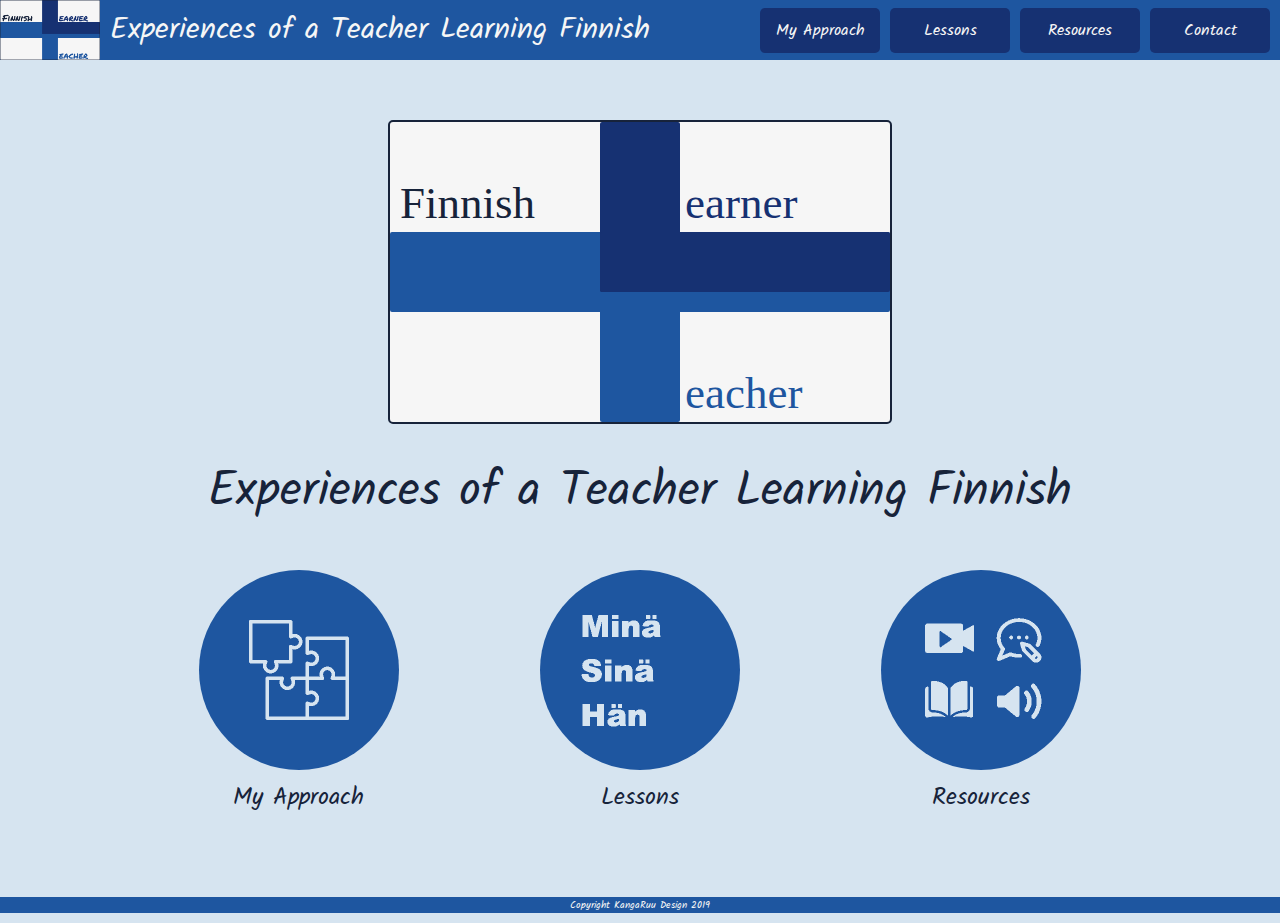
<file: index.html>
<!DOCTYPE html>

<html>
<head>
  <meta name='viewport' content='width=device-width, initial-scale=1.0, maximum-scale=1.0' />
  <title>Finnish Learner Teacher</title>
  <link href="https://fonts.googleapis.com/css?family=Fredoka+One|Kalam|Raleway|Permanent+Marker&display=swap" rel="stylesheet">
  <link rel="stylesheet" href="styles.css">
</head>
<header>
  <div class="menu-bar">
    <div class="menu-title-container">
      <a href="index.html" id="home-link"><img class="menu-logo" src="flt-logo.png"></a>
      <div class="menu-bar-title">Experiences of a Teacher Learning Finnish</div>
    </div>
    <div class="menu-button-container">
      <div class="menu-button" id="menu-button-approach"><a href="approach.html">My Approach</a></div>
      <div class="menu-button" id="menu-button-lessons"><a href="lessons.html">Lessons</a></div>
      <div class="menu-button" id="menu-button-resources"><a href="resources.html">Resources</a></div>
      <div class="menu-button" id="menu-button-contact"><a href="contact.html">Contact</a></div>
    </div>
  </div>
</header>
<body>
  <div class="large-logo-title-display">
    <div class="large-logo">
      <div class="word-finnish">Finnish</div>
      <div class="letter-l">
        <div class="l-vertical"></div>
        <div class="l-horizontal"></div>
        <div class="word-learner">earner</div>
      </div>
      <div class="letter-t">
        <div class="t-vertical"></div>
        <div class="t-horizontal"></div>
        <div class="word-teacher">eacher</div>
      </div>
    </div>
    <div class="large-title">Experiences of a Teacher Learning Finnish</div>
  </div>
  <div class="links-display">
    <div class="link-container">
      <a href="approach.html"><img class="link-image" src="Icons/approachStencil.png"></a>
      <div class="link-text">My Approach</div>
    </div>
    <div class="link-container">
      <a href="lessons.html"><img class="link-image" src="Icons/lessonsStencil.png"></a>
      <div class="link-text">Lessons</div>
    </div>
    <div class="link-container">
      <a href="resources.html"><img class="link-image" src="Icons/resourcesStencil.png"></a>
      <div class="link-text">Resources</div>
    </div>
  </div>
</body>
<div class="footer">Copyright KangaRuu Design 2019</div>
</html>
</file>
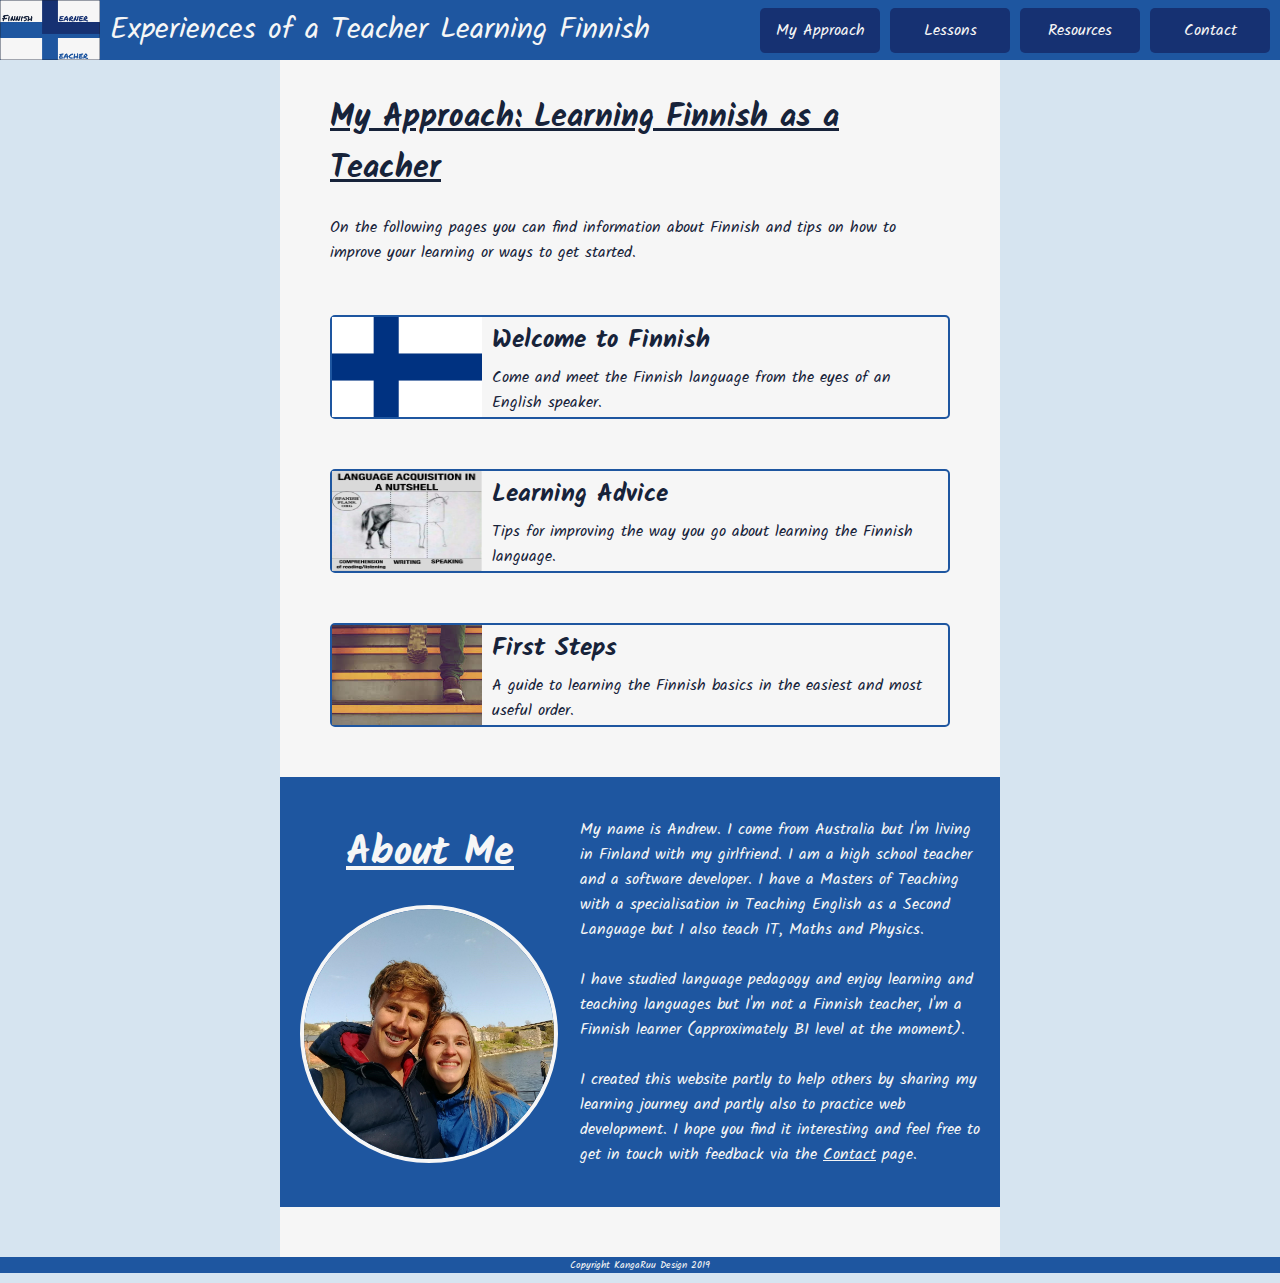
<file: approach.html>
<!DOCTYPE html>

<html>
<head>
  <meta name='viewport' content='width=device-width, initial-scale=1.0, maximum-scale=1.0' />
  <title>Finnish Learner Teacher</title>
  <link href="https://fonts.googleapis.com/css?family=Fredoka+One|Kalam|Raleway|Permanent+Marker&display=swap" rel="stylesheet">
  <link rel="stylesheet" href="styles.css">
</head>
<header>
  <div class="menu-bar">
    <div class="menu-title-container">
      <a href="index.html" id="home-link"><img class="menu-logo" src="flt-logo.png"></a>
      <div class="menu-bar-title">Experiences of a Teacher Learning Finnish</div>
    </div>
    <div class="menu-button-container">
      <div class="menu-button" id="menu-button-approach"><a href="approach.html">My Approach</a></div>
      <div class="menu-button" id="menu-button-lessons"><a href="lessons.html">Lessons</a></div>
      <div class="menu-button" id="menu-button-resources"><a href="resources.html">Resources</a></div>
      <div class="menu-button" id="menu-button-contact"><a href="contact.html">Contact</a></div>
    </div>
  </div>
</header>
<body>
  <div class="info-page-layout">
    <div class="side-panel"></div>
    <div class="main-section">
      <div class="section-heading"><h1>My Approach: Learning Finnish as a Teacher</h1></div>
      <div class="section-text">On the following pages you can find information about Finnish and tips on how to improve your learning or ways to get started.</div>
      <div class="subpage-links-display">
        <a href="welcome-to-finnish.html">
          <div class="subpage-link-container">
            <img class="subpage-link-image" src="Icons/finflag.png">
            <div class="subpage-link-title">Welcome to Finnish</div>
            <div class="subpage-link-description">Come and meet the Finnish language from the eyes of an English speaker.</div>
          </div>
        </a>
        <a href="learning-advice.html">
          <div class="subpage-link-container">
            <img class="subpage-link-image" src="Images/language-acquisition.png">
            <div class="subpage-link-title">Learning Advice</div>
            <div class="subpage-link-description">Tips for improving the way you go about learning the Finnish language.</div>
          </div>
        </a>
        <a href="first-steps.html">
          <div class="subpage-link-container">
            <img class="subpage-link-image" src="Images/first-steps.jfif">
            <div class="subpage-link-title">First Steps</div>
            <div class="subpage-link-description">A guide to learning the Finnish basics in the easiest and most useful order.</div>
          </div>
        </a>
      </div>
      <div class="about-me-display">
        <div class="about-me-title">About Me</div>
        <img class="about-me-image" src="Images/about-me.jpg">
        <div class="about-me-text">My name is Andrew. I come from Australia but I'm living in Finland with my girlfriend. I am a high school teacher and a software developer. I have a Masters of Teaching with a specialisation in Teaching English as a Second Language but I also teach IT, Maths and Physics.<br /><br />I have studied language pedagogy and enjoy learning and teaching languages but I'm not a Finnish teacher, I'm a Finnish learner (approximately B1 level at the moment).<br /><br />I created this website partly to help others by sharing my learning journey and partly also to practice web development. I hope you find it interesting and feel free to get in touch with feedback via the <a class="styled-link" href="contact.html">Contact</a> page.</div>
      </div>
    </div>
    <div class="side-panel"></div>
  </div>
</body>
<div class="footer">Copyright KangaRuu Design 2019</div>
</html>
</file>
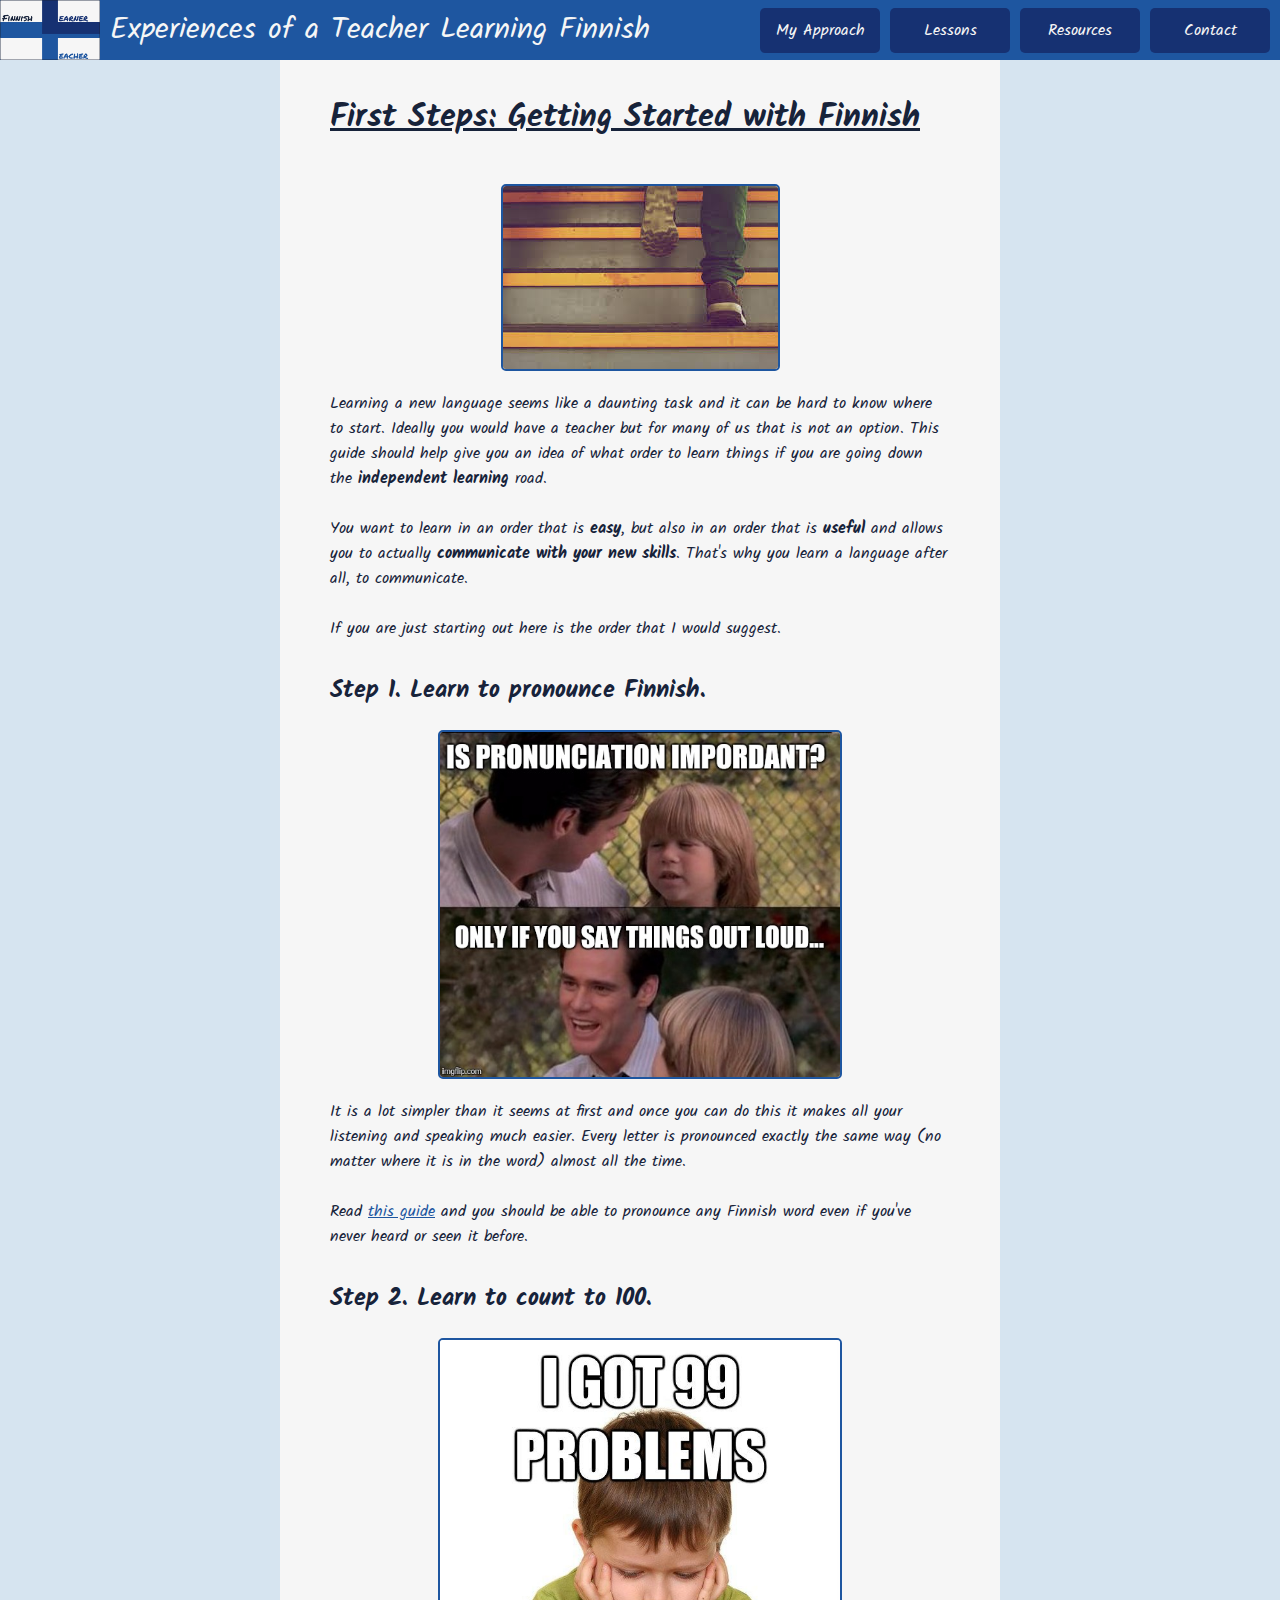
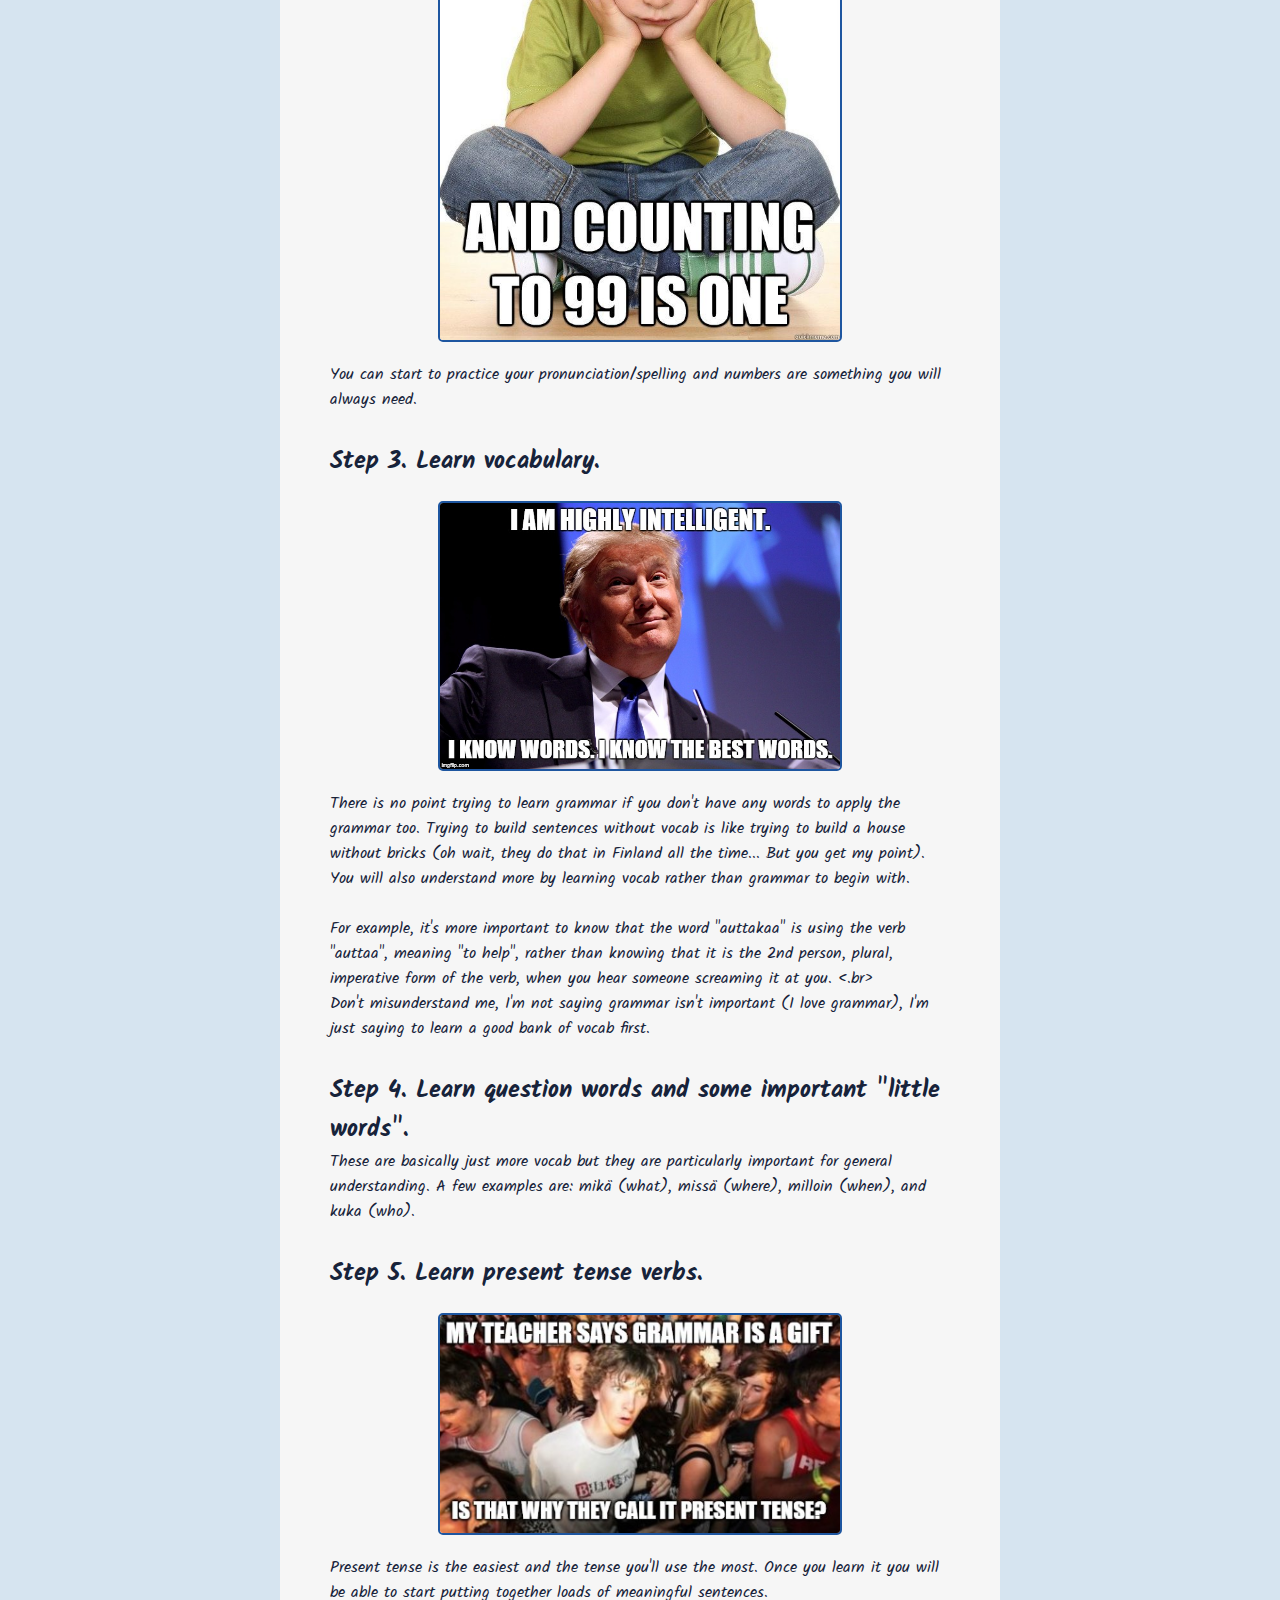
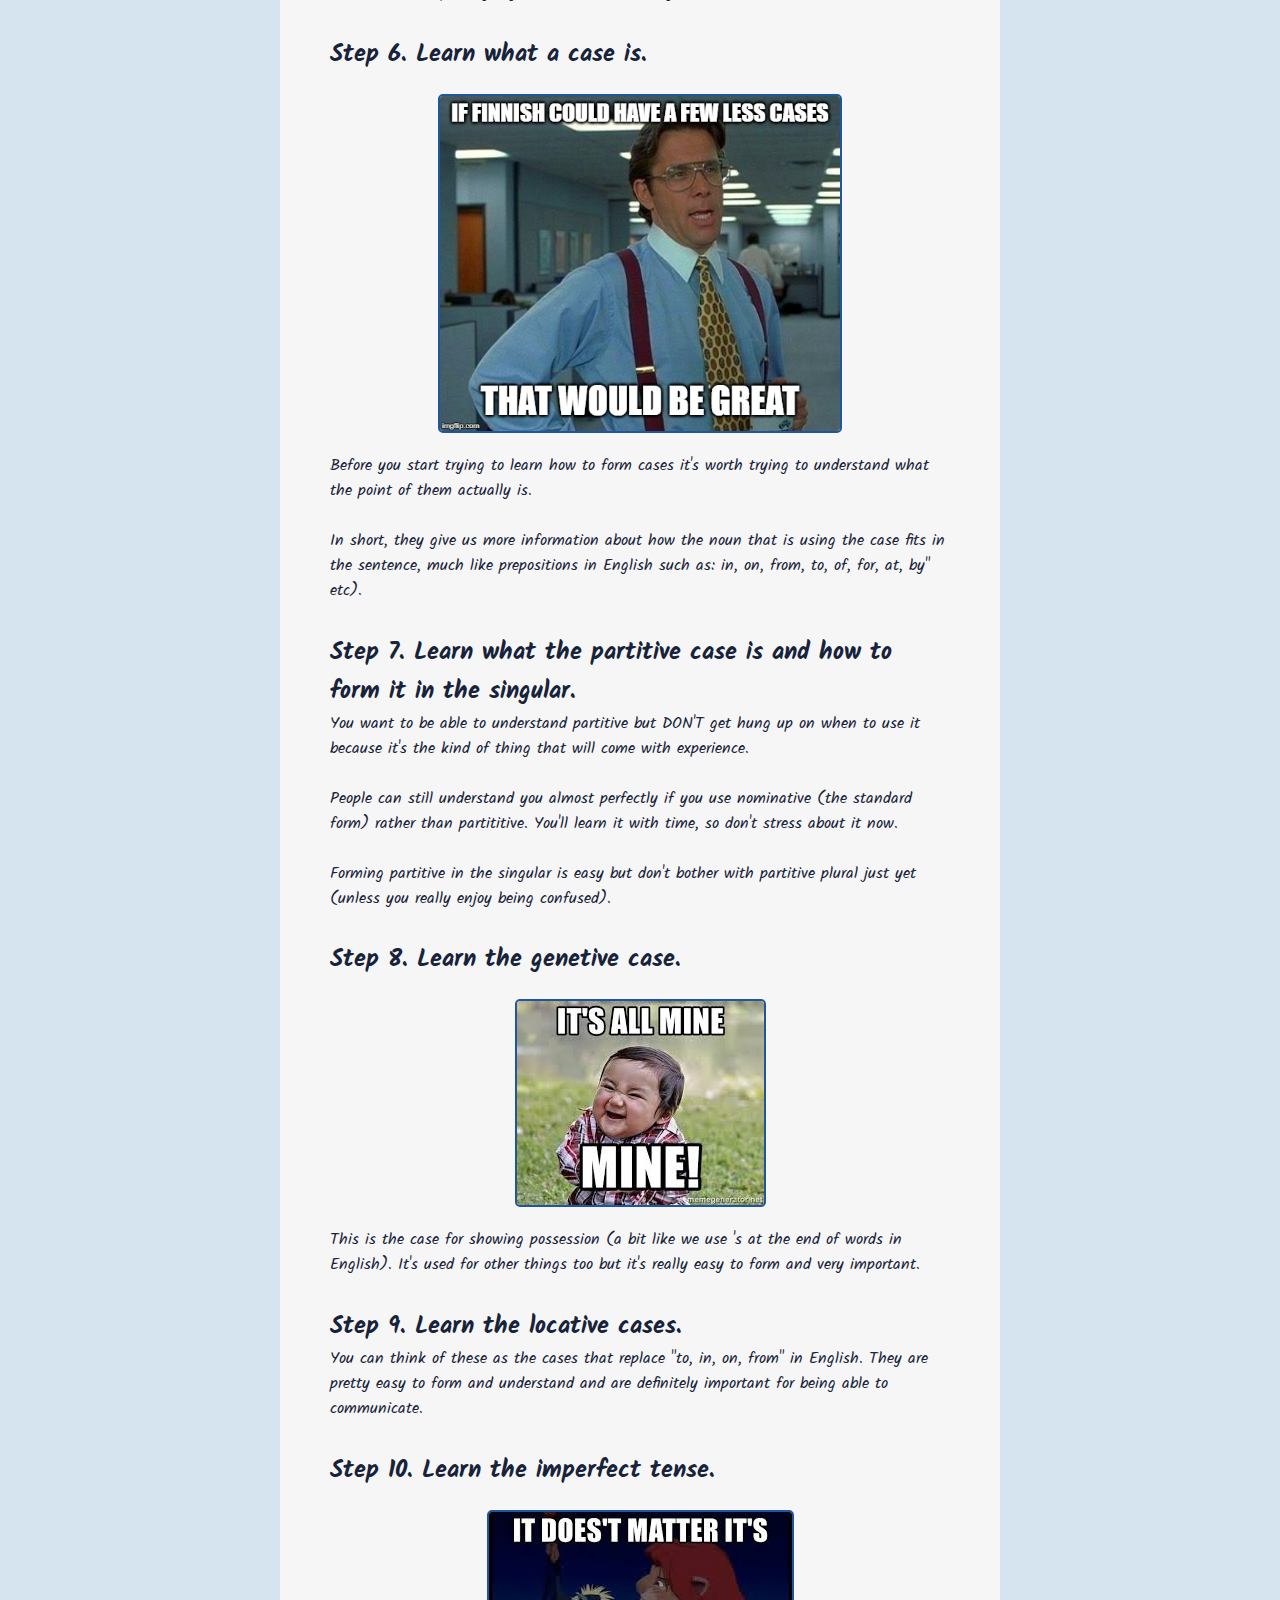
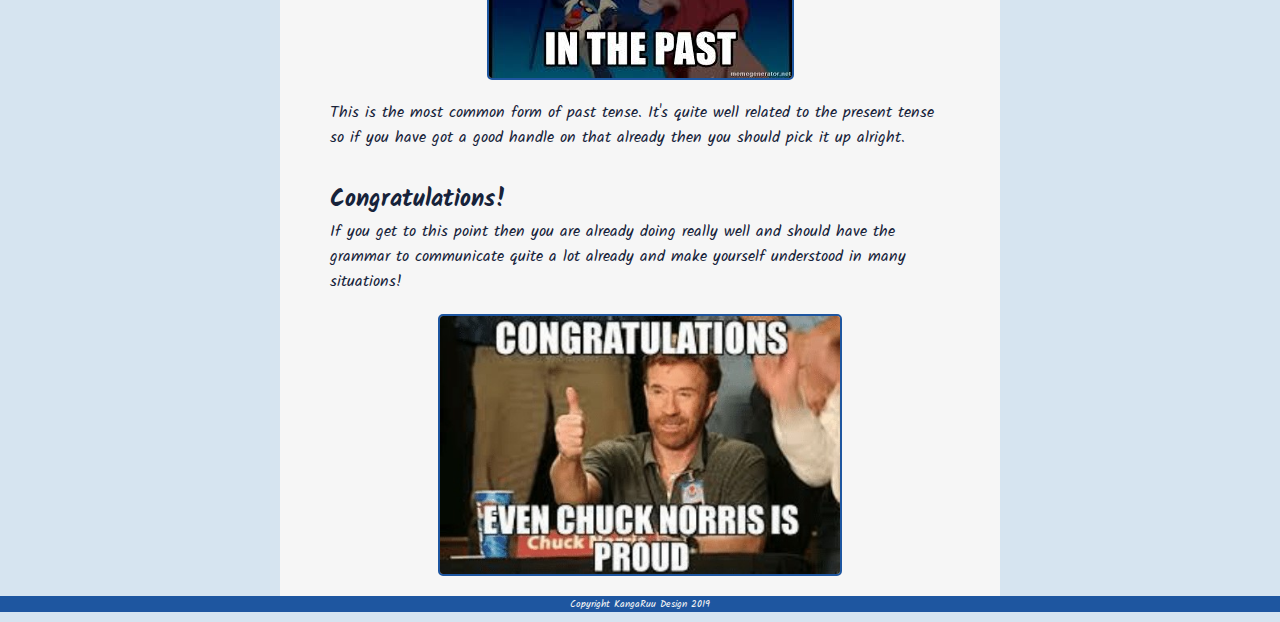
<file: first-steps.html>
<!DOCTYPE html>

<html>
<head>
  <meta name='viewport' content='width=device-width, initial-scale=1.0, maximum-scale=1.0' />
  <title>Finnish Learner Teacher</title>
  <link href="https://fonts.googleapis.com/css?family=Fredoka+One|Kalam|Raleway|Permanent+Marker&display=swap" rel="stylesheet">
  <link rel="stylesheet" href="styles.css">
</head>
<header>
  <div class="menu-bar">
    <div class="menu-title-container">
      <a href="index.html" id="home-link"><img class="menu-logo" src="flt-logo.png"></a>
      <div class="menu-bar-title">Experiences of a Teacher Learning Finnish</div>
    </div>
    <div class="menu-button-container">
      <div class="menu-button" id="menu-button-approach"><a href="approach.html">My Approach</a></div>
      <div class="menu-button" id="menu-button-lessons"><a href="lessons.html">Lessons</a></div>
      <div class="menu-button" id="menu-button-resources"><a href="resources.html">Resources</a></div>
      <div class="menu-button" id="menu-button-contact"><a href="contact.html">Contact</a></div>
    </div>
  </div>
</header>
<body>
  <div class="info-page-layout">
    <div class="side-panel"></div>
    <div class="main-section">
      <div class="section-heading"><h1>First Steps: Getting Started with Finnish</h1></div>
      <img class="section-image" src="Images/first-steps.jfif">
      <div class="section-text">Learning a new language seems like a daunting task and it can be hard to know where to start. Ideally you would have a teacher but for many of us that is not an option. This guide should help give you an idea of what order to learn things if you are going down the <strong>independent learning</strong> road. </br></br>You want to learn in an order that is <strong>easy</strong>, but also in an order that is <strong>useful</strong> and allows you to actually <strong>communicate with your new skills</strong>. That's why you learn a language after all, to communicate. </br></br>If you are just starting out here is the order that I would suggest.</div>
      <div class="section-heading"><h2>Step 1. Learn to pronounce Finnish.</h2></div>
      <img class="section-image" src="Images/pronunciation-important.jpg">
      <div class="section-text">It is a lot simpler than it seems at first and once you can do this it makes all your listening and speaking much easier. Every letter is pronounced exactly the same way (no matter where it is in the word) almost all the time. </br></br>Read <a class="styled-link" href="#">this guide</a> and you should be able to pronounce any Finnish word even if you've never heard or seen it before.</div>
      <div class="section-heading"><h2>Step 2. Learn to count to 100.</h2></div>
      <img class="section-image" src="Images/counting-hard.jpg">
      <div class="section-text">You can start to practice your pronunciation/spelling and numbers are something you will always need.</div>
      <div class="section-heading"><h2>Step 3. Learn vocabulary.</h2></div>
      <img class="section-image" src="Images/know-words.jpg">
      <div class="section-text">There is no point trying to learn grammar if you don't have any words to apply the grammar too. Trying to build sentences without vocab is like trying to build a house without bricks (oh wait, they do that in Finland all the time... But you get my point). You will also understand more by learning vocab rather than grammar to begin with. </br></br>For example, it's more important to know that the word "auttakaa" is using the verb "auttaa", meaning "to help", rather than knowing that it is the 2nd person, plural, imperative form of the verb, when you hear someone screaming it at you. <.br></br>Don't misunderstand me, I'm not saying grammar isn't important (I love grammar), I'm just saying to learn a good bank of vocab first.</div>
      <div class="section-heading"><h2>Step 4. Learn question words and some important "little words".</h2></div>
      <div class="section-text">These are basically just more vocab but they are particularly important for general understanding. A few examples are: mikä (what), missä (where), milloin (when), and kuka (who).</div>
      <div class="section-heading"><h2>Step 5. Learn present tense verbs.</h2></div>
      <img class="section-image" src="Images/present-gift.jpg">
      <div class="section-text">Present tense is the easiest and the tense you'll use the most. Once you learn it you will be able to start putting together loads of meaningful sentences.</div>
      <div class="section-heading"><h2>Step 6. Learn what a <strong>case</strong> is.</h2></div>
      <img class="section-image" src="Images/less-cases.jfif">
      <div class="section-text">Before you start trying to learn how to form cases it's worth trying to understand what the point of them actually is. </br></br>In short, they give us more information about how the noun that is using the case fits in the sentence, much like prepositions in English such as: in, on, from, to, of, for, at, by" etc).</div>
      <div class="section-heading"><h2>Step 7. Learn what the partitive case is and how to form it in the singular.</h2></div>
      <div class="section-text">You want to be able to understand partitive but DON'T get hung up on when to use it because it's the kind of thing that will come with experience. </br></br>People can still understand you almost perfectly if you use nominative (the standard form) rather than partititive. You'll learn it with time, so don't stress about it now. </br></br>Forming partitive in the singular is easy but don't bother with partitive plural just yet (unless you really enjoy being confused).</div>
      <div class="section-heading"><h2>Step 8. Learn the genetive case.</h2></div>
      <img class="section-image" src="Images/mine.jfif">
      <div class="section-text">This is the case for showing possession (a bit like we use 's at the end of words in English). It's used for other things too but it's really easy to form and very important.</div>
      <div class="section-heading"><h2>Step 9. Learn the locative cases.</h2></div>
      <div class="section-text">You can think of these as the cases that replace "to, in, on, from" in English. They are pretty easy to form and understand and are definitely important for being able to communicate.</div>
      <div class="section-heading"><h2>Step 10. Learn the imperfect tense.</h2></div>
      <img class="section-image" src="Images/the-past.jfif">
      <div class="section-text">This is the most common form of past tense. It's quite well related to the present tense so if you have got a good handle on that already then you should pick it up alright.</div>
      <div class="section-heading"><h2>Congratulations!</h2></div>
      <div class="section-text">If you get to this point then you are already doing really well and should have the grammar to communicate quite a lot already and make yourself understood in many situations!</div>
      <img class="section-image" src="Images/norris-congrats.jpg">
    </div>
    <div class="side-panel"></div>
  </div>
</body>
<div class="footer">Copyright KangaRuu Design 2019</div>
</html>
</file>
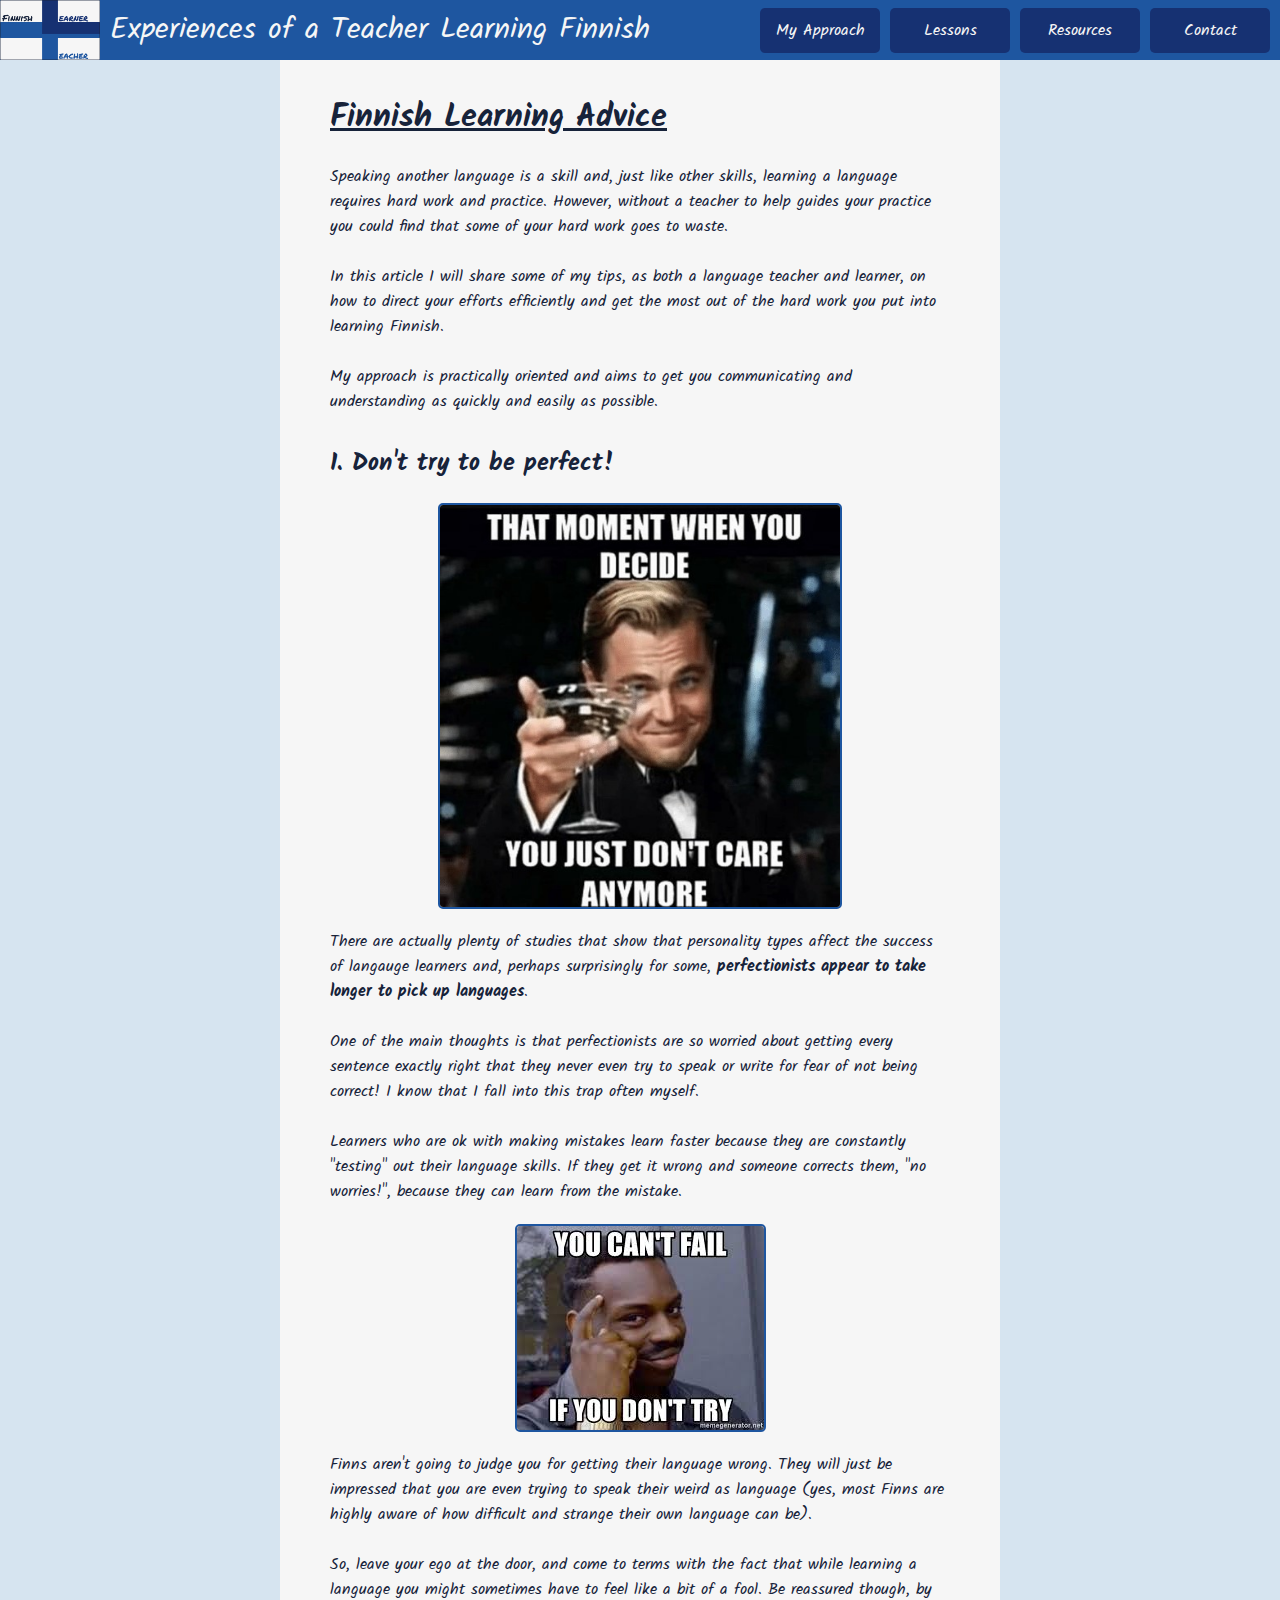
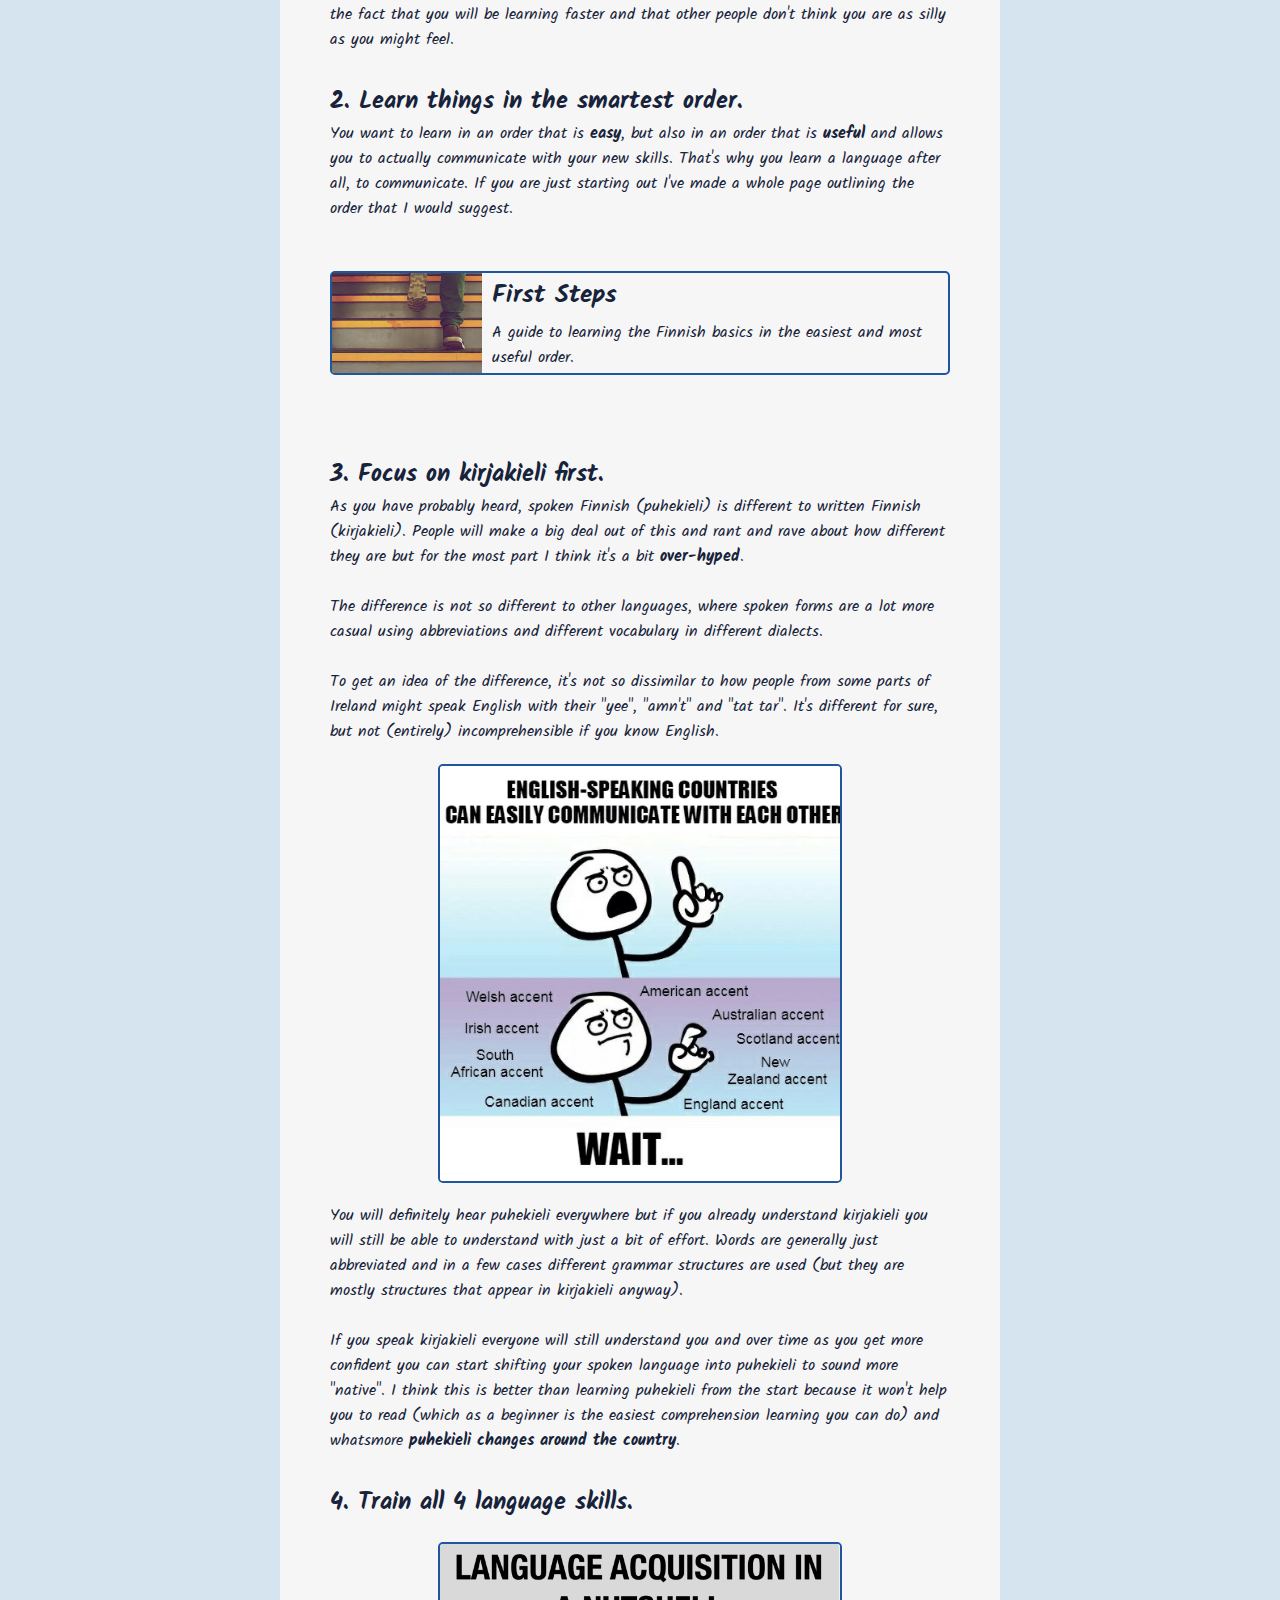
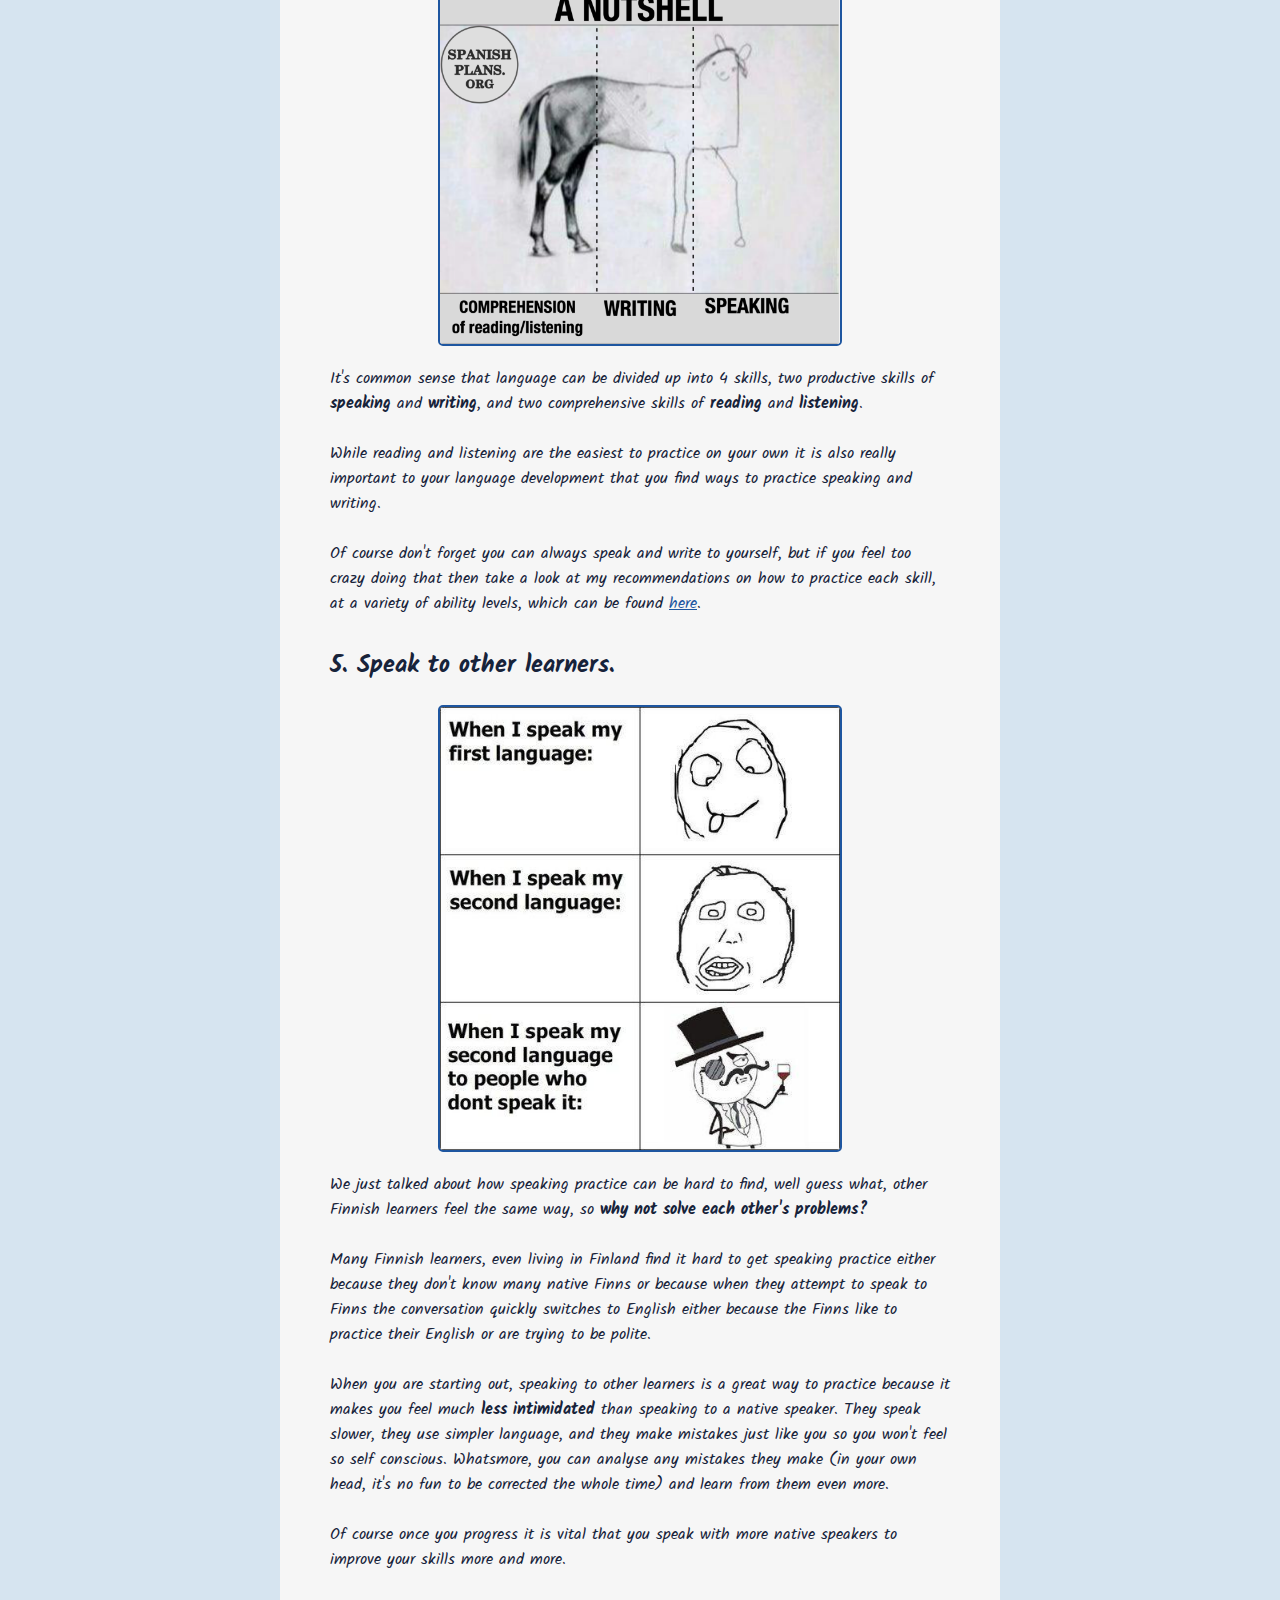
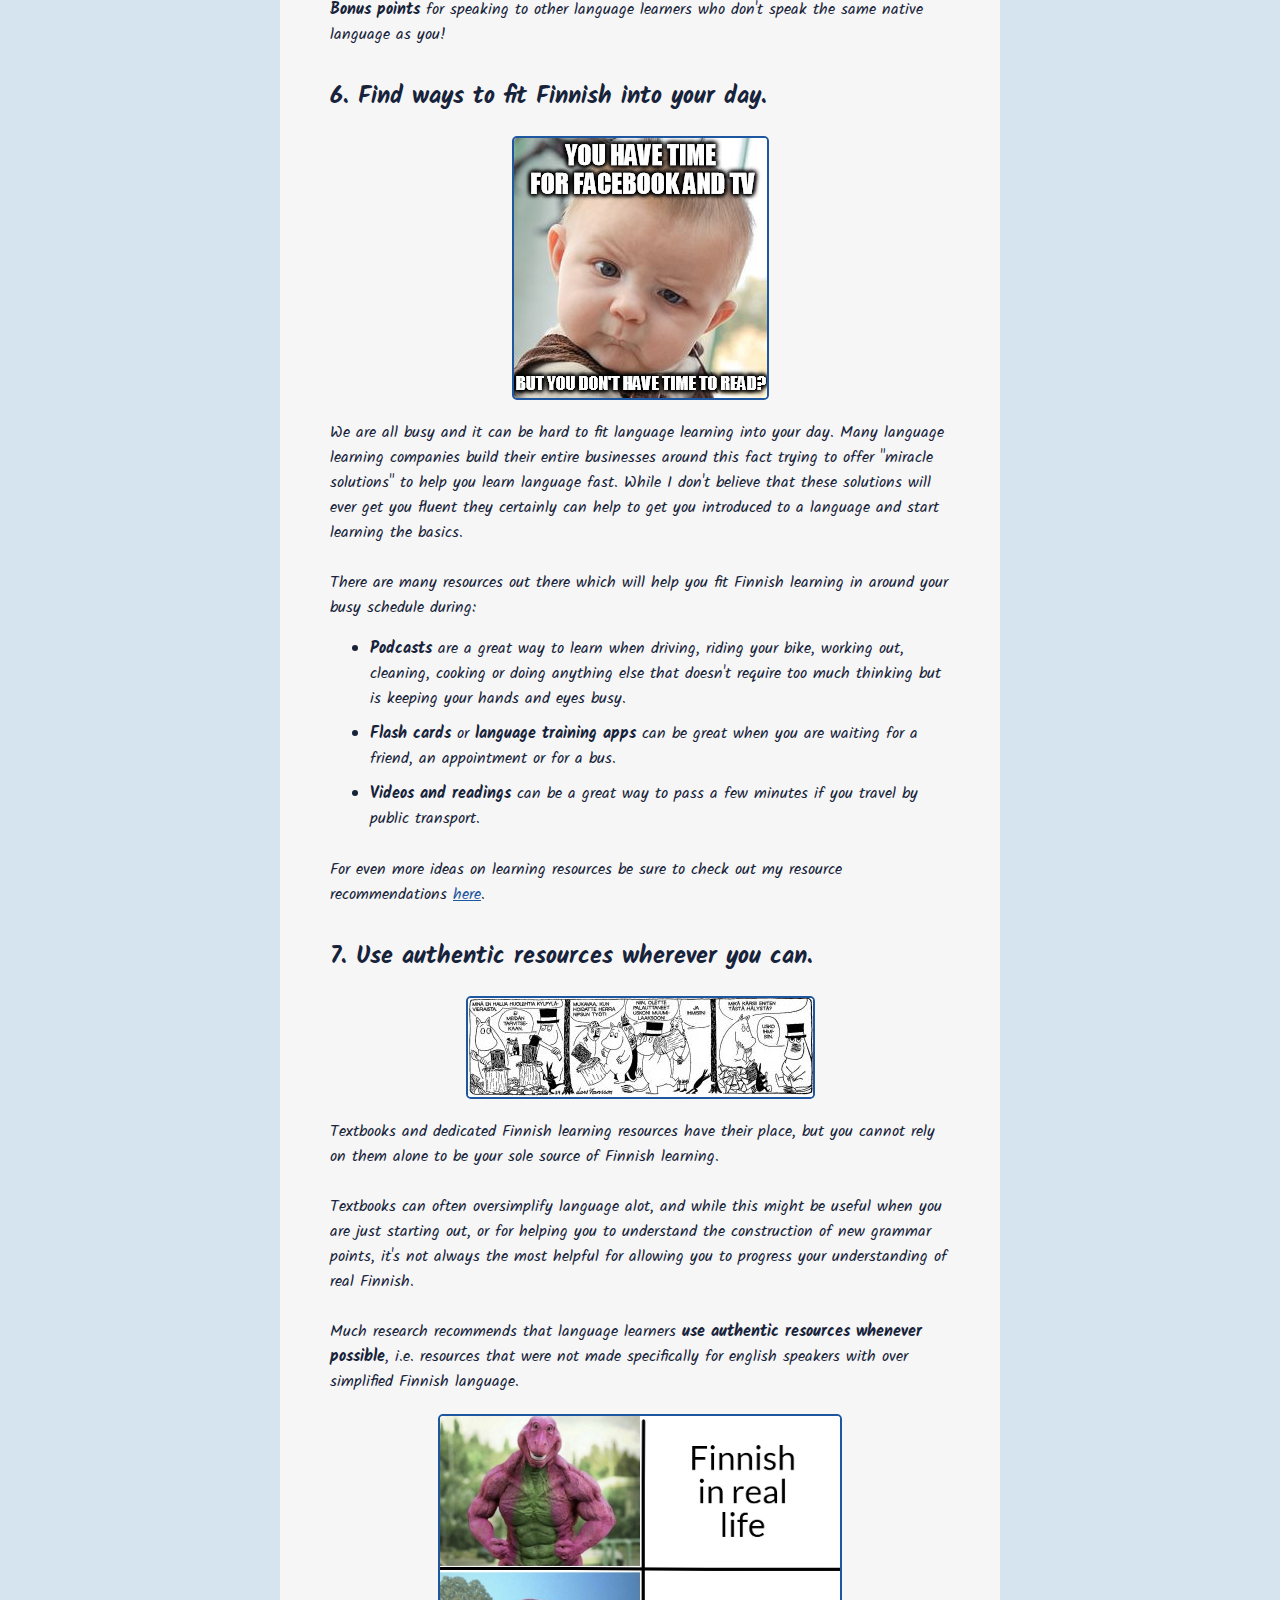
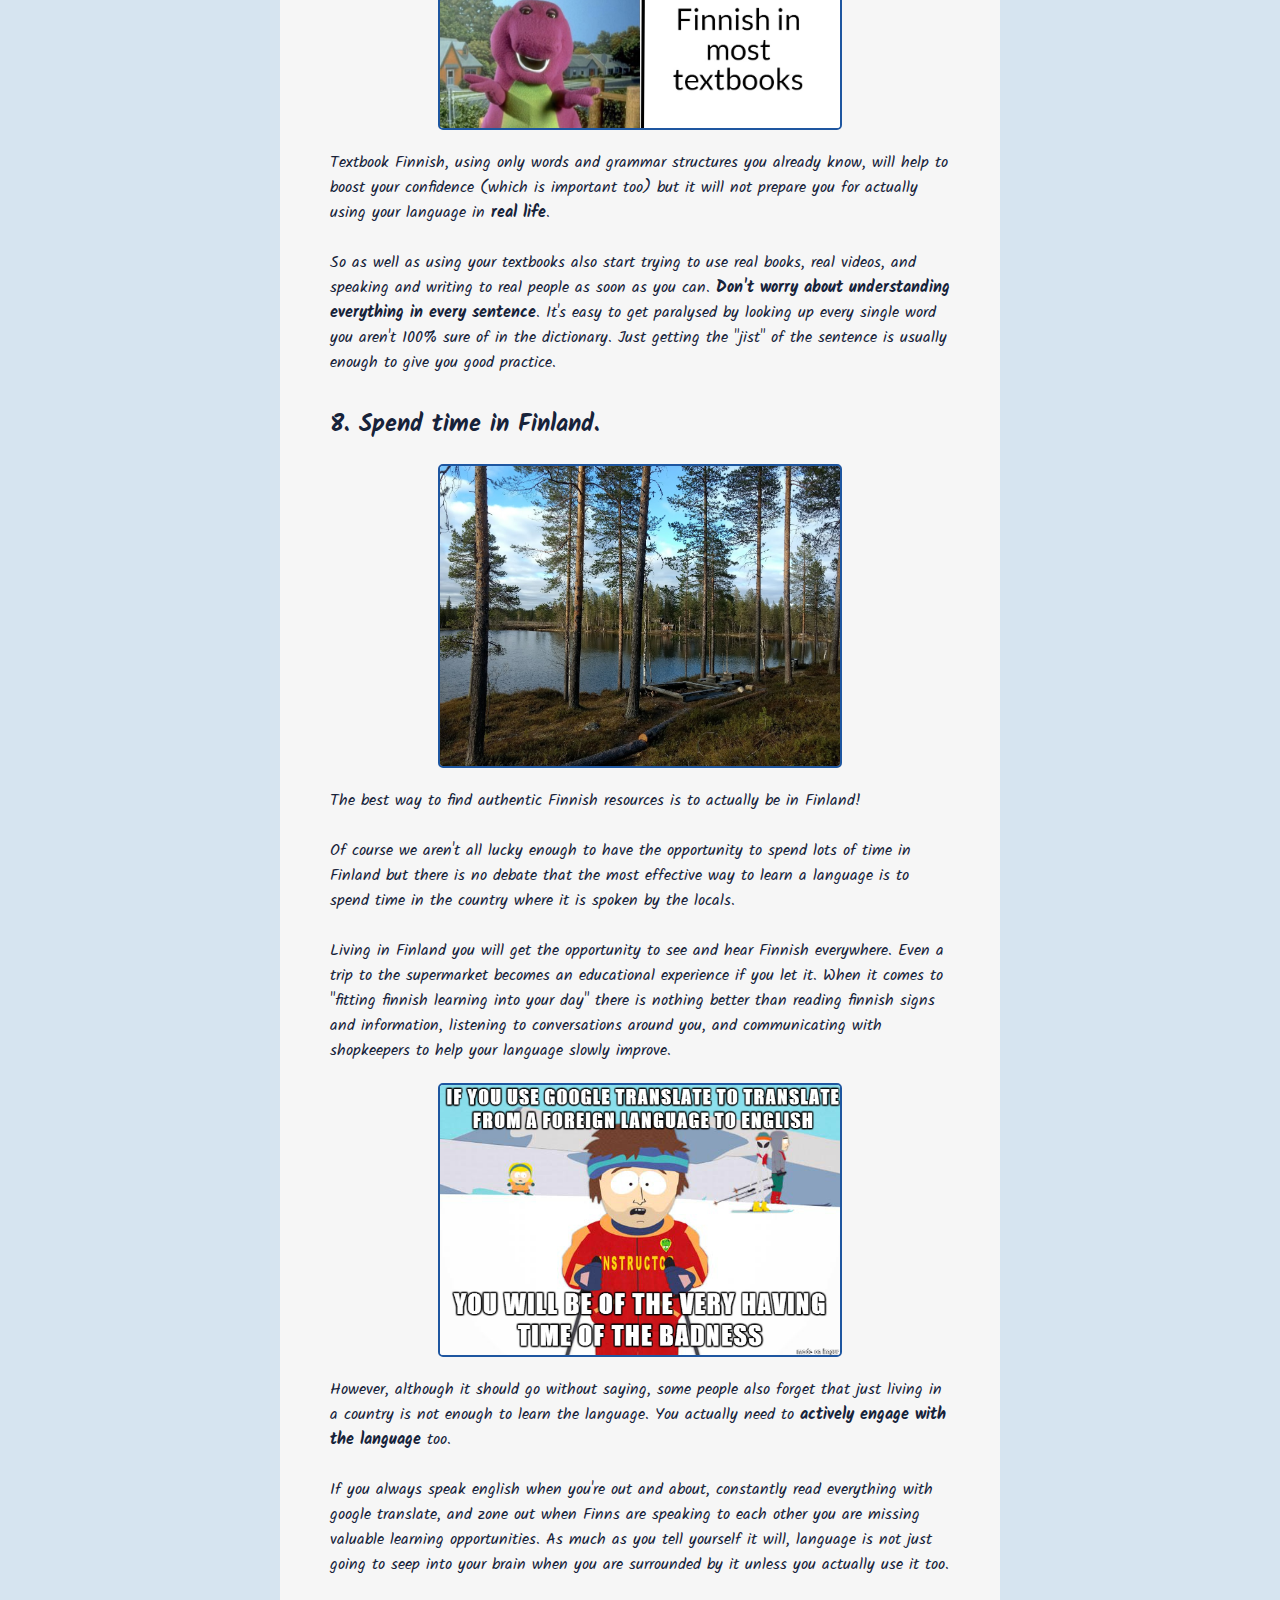
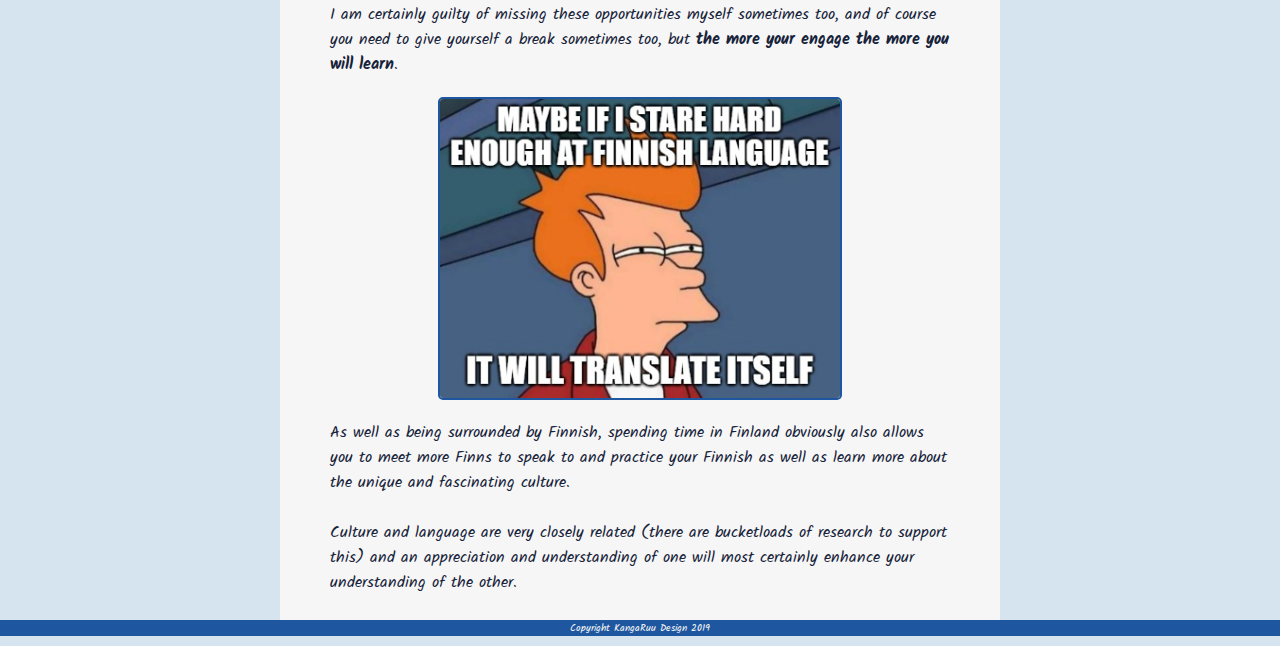
<file: learning-advice.html>
<!DOCTYPE html>

<html>
<head>
  <meta name='viewport' content='width=device-width, initial-scale=1.0, maximum-scale=1.0' />
  <title>Finnish Learner Teacher</title>
  <link href="https://fonts.googleapis.com/css?family=Fredoka+One|Kalam|Raleway|Permanent+Marker&display=swap" rel="stylesheet">
  <link rel="stylesheet" href="styles.css">
</head>
<header>
  <div class="menu-bar">
    <div class="menu-title-container">
      <a href="index.html" id="home-link"><img class="menu-logo" src="flt-logo.png"></a>
      <div class="menu-bar-title">Experiences of a Teacher Learning Finnish</div>
    </div>
    <div class="menu-button-container">
      <div class="menu-button" id="menu-button-approach"><a href="approach.html">My Approach</a></div>
      <div class="menu-button" id="menu-button-lessons"><a href="lessons.html">Lessons</a></div>
      <div class="menu-button" id="menu-button-resources"><a href="resources.html">Resources</a></div>
      <div class="menu-button" id="menu-button-contact"><a href="contact.html">Contact</a></div>
    </div>
  </div>
</header>
<body>
  <div class="info-page-layout">
    <div class="side-panel"></div>
    <div class="main-section">
      <div class="section-heading"><h1>Finnish Learning Advice</h1></div>
      <div class="section-text">Speaking another language is a skill and, just like other skills, learning a language requires hard work and practice. However, without a teacher to help guides your practice you could find that some of your hard work goes to waste. </br></br>In this article I will share some of my tips, as both a language teacher and learner, on how to direct your efforts efficiently and get the most out of the hard work you put into learning Finnish. </br></br>My approach is practically oriented and aims to get you communicating and understanding as quickly and easily as possible.</div>
      <div class="section-heading"><h2>1. Don't try to be perfect!</h2></div>
      <img class="section-image" src="Images/dont-care.jpg">
      <div class="section-text">There are actually plenty of studies that show that personality types affect the success of langauge learners and, perhaps surprisingly for some, <strong>perfectionists appear to take longer to pick up languages</strong>. </br></br>One of the main thoughts is that perfectionists are so worried about getting every sentence exactly right that they never even try to speak or write for fear of not being correct! I know that I fall into this trap often myself. </br></br>Learners who are ok with making mistakes learn faster because they are constantly "testing" out their language skills. If they get it wrong and someone corrects them, "no worries!", because they can learn from the mistake.</div>
      <img class="section-image" src="Images/dont-try.jpg">
      <div class="section-text">Finns aren't going to judge you for getting their language wrong. They will just be impressed that you are even trying to speak their weird as language (yes, most Finns are highly aware of how difficult and strange their own language can be). </br></br>So, leave your ego at the door, and come to terms with the fact that while learning a language you might sometimes have to feel like a bit of a fool. Be reassured though, by the fact that you will be learning faster and that other people don't think you are as silly as you might feel.</div>
      <div class="section-heading"><h2>2. Learn things in the smartest order.</h2></div>
      <div class="section-text">You want to learn in an order that is <strong>easy</strong>, but also in an order that is <strong>useful</strong> and allows you to actually communicate with your new skills. That's why you learn a language after all, to communicate. If you are just starting out I've made a whole page outlining the order that I would suggest.</div>
      <div class="subpage-links-display">
        <a href="first-steps.html">
          <div class="subpage-link-container">
            <img class="subpage-link-image" src="Images/first-steps.jfif">
            <div class="subpage-link-title">First Steps</div>
            <div class="subpage-link-description">A guide to learning the Finnish basics in the easiest and most useful order.</div>
          </div>
        </a>
      </div>
      <div class="section-heading"><h2>3. Focus on kirjakieli first.</h2></div>
      <div class="section-text">As you have probably heard, spoken Finnish (puhekieli) is different to written Finnish (kirjakieli). People will make a big deal out of this and rant and rave about how different they are but for the most part I think it's a bit <strong>over-hyped</strong>. </br></br>The difference is not so different to other languages, where spoken forms are a lot more casual using abbreviations and different vocabulary in different dialects. </br></br>To get an idea of the difference, it's not so dissimilar to how people from some parts of Ireland might speak English with their "yee", "amn't" and "tat tar". It's different for sure, but not (entirely) incomprehensible if you know English.</div>
      <img class="section-image" src="Images/english-accents.jpg">
      <div class="section-text">You will definitely hear puhekieli everywhere but if you already understand kirjakieli you will still be able to understand with just a bit of effort. Words are generally just abbreviated and in a few cases different grammar structures are used (but they are mostly structures that appear in kirjakieli anyway). </br></br>If you speak kirjakieli everyone will still understand you and over time as you get more confident you can start shifting your spoken language into puhekieli to sound more "native". I think this is better than learning puhekieli from the start because it won't help you to read (which as a beginner is the easiest comprehension learning you can do) and whatsmore <strong>puhekieli changes around the country</strong>.</div>
      <div class="section-heading"><h2>4. Train all 4 language skills.</h2></div>
      <img class="section-image" src="Images/language-acquisition.png">
      <div class="section-text">It's common sense that language can be divided up into 4 skills, two productive skills of <strong>speaking</strong> and <strong>writing</strong>, and two comprehensive skills of <strong>reading</strong> and <strong>listening</strong>.</br></br>While reading and listening are the easiest to practice on your own it is also really important to your language development that you find ways to practice speaking and writing. </br></br>Of course don't forget you can always speak and write to yourself, but if you feel too crazy doing that then take a look at my recommendations on how to practice each skill, at a variety of ability levels, which can be found <a class="styled-link" href="resources.html">here</a>.</div>
      <div class="section-heading"><h2>5. Speak to other learners.</h2></div>
      <img class="section-image" src="Images/speaking-learners.jpg">
      <div class="section-text">We just talked about how speaking practice can be hard to find, well guess what, other Finnish learners feel the same way, so <strong>why not solve each other's problems?</strong> </br></br>Many Finnish learners, even living in Finland find it hard to get speaking practice either because they don't know many native Finns or because when they attempt to speak to Finns the conversation quickly switches to English either because the Finns like to practice their English or are trying to be polite. </br></br>When you are starting out, speaking to other learners is a great way to practice because it makes you feel much <strong>less intimidated</strong> than speaking to a native speaker. They speak slower, they use simpler language, and they make mistakes just like you so you won't feel so self conscious. Whatsmore, you can analyse any mistakes they make (in your own head, it's no fun to be corrected the whole time) and learn from them even more. </br></br>Of course once you progress it is vital that you speak with more native speakers to improve your skills more and more.</br></br><strong>Bonus points</strong> for speaking to other language learners who don't speak the same native language as you!</div>
      <div class="section-heading"><h2>6. Find ways to fit Finnish into your day.</h2></div>
      <img class="section-image" src="Images/no-time.jpg">
      <div class="section-text">We are all busy and it can be hard to fit language learning into your day. Many language learning companies build their entire businesses around this fact trying to offer "miracle solutions" to help you learn language fast.  While I don't believe that these solutions will ever get you fluent they certainly can help to get you introduced to a language and start learning the basics. </br></br>There are many resources out there which will help you fit Finnish learning in around your busy schedule during:</div>
      <ul class="section-text">
        <li><strong>Podcasts</strong> are a great way to learn when driving, riding your bike, working out, cleaning, cooking or doing anything else that doesn't require too much thinking but is keeping your hands and eyes busy.</li>
        <li><strong>Flash cards</strong> or <strong>language training apps</strong> can be great when you are waiting for a friend, an appointment or for a bus.</li>
        <li><strong>Videos and readings</strong> can be a great way to pass a few minutes if you travel by public transport.</li>
      </ul>
      <div class="section-text">For even more ideas on learning resources be sure to check out my resource recommendations <a class="styled-link" href="resources.html">here</a>.</div>
      <div class="section-heading"><h2>7. Use authentic resources wherever you can.</h2></div>
      <img class="section-image" src="Images/muumi-sarjakuva.jpg">
      <div class="section-text">Textbooks and dedicated Finnish learning resources have their place, but you cannot rely on them alone to be your sole source of Finnish learning. </br></br>Textbooks can often oversimplify language alot, and while this might be useful when you are just starting out, or for helping you to understand the construction of new grammar points, it's not always the most helpful for allowing you to progress your understanding of real Finnish. </br></br>Much research recommends that language learners <strong>use authentic resources whenever possible</strong>, i.e. resources that were not made specifically for english speakers with over simplified Finnish language.</div>
      <img class="section-image" src="Images/barney-textbook.jpg">
      <div class="section-text">Textbook Finnish, using only words and grammar structures you already know, will help to boost your confidence (which is important too) but it will not prepare you for actually using your language in <strong>real life</strong>. </br></br>So as well as using your textbooks also start trying to use real books, real videos, and speaking and writing to real people as soon as you can. <strong>Don't worry about understanding everything in every sentence</strong>. It's easy to get paralysed by looking up every single word you aren't 100% sure of in the dictionary. Just getting the "jist" of the sentence is usually enough to give you good practice.</div>
      <div class="section-heading"><h2>8. Spend time in Finland.</h2></div>
      <img class="section-image" src="Images/fin-scene.jpg">
      <div class="section-text">The best way to find authentic Finnish resources is to actually be in Finland! </br></br>Of course we aren't all lucky enough to have the opportunity to spend lots of time in Finland but there is no debate that the most effective way to learn a language is to spend time in the country where it is spoken by the locals. </br></br>Living in Finland you will get the opportunity to see and hear Finnish everywhere. Even a trip to the supermarket becomes an educational experience if you let it. When it comes to "fitting finnish learning into your day" there is nothing better than reading finnish signs and information, listening to conversations around you, and communicating with shopkeepers to help your language slowly improve.</div>
      <img class="section-image" src="Images/translate-bad-time.png">
      <div class="section-text">However, although it should go without saying, some people also forget that just living in a country is not enough to learn the language. You actually need to <strong>actively engage with the language</strong> too. </br></br>If you always speak english when you're out and about, constantly read everything with google translate, and zone out when Finns are speaking to each other you are missing valuable learning opportunities. As much as you tell yourself it will, language is not just going to seep into your brain when you are surrounded by it unless you actually use it too. </br></br>I am certainly guilty of missing these opportunities myself sometimes too, and of course you need to give yourself a break sometimes too, but <strong>the more your engage the more you will learn</strong>.</div>
      <img class="section-image" src="Images/fry-finnish.jpg">
      <div class="section-text">As well as being surrounded by Finnish, spending time in Finland obviously also allows you to meet more Finns to speak to and practice your Finnish as well as learn more about the unique and fascinating culture. </br></br>Culture and language are very closely related (there are bucketloads of research to support this) and an appreciation and understanding of one will most certainly enhance your understanding of the other.</br></br></div>
    </div>
    <div class="side-panel"></div>
  </div>
</body>
<div class="footer">Copyright KangaRuu Design 2019</div>
</html>
</file>
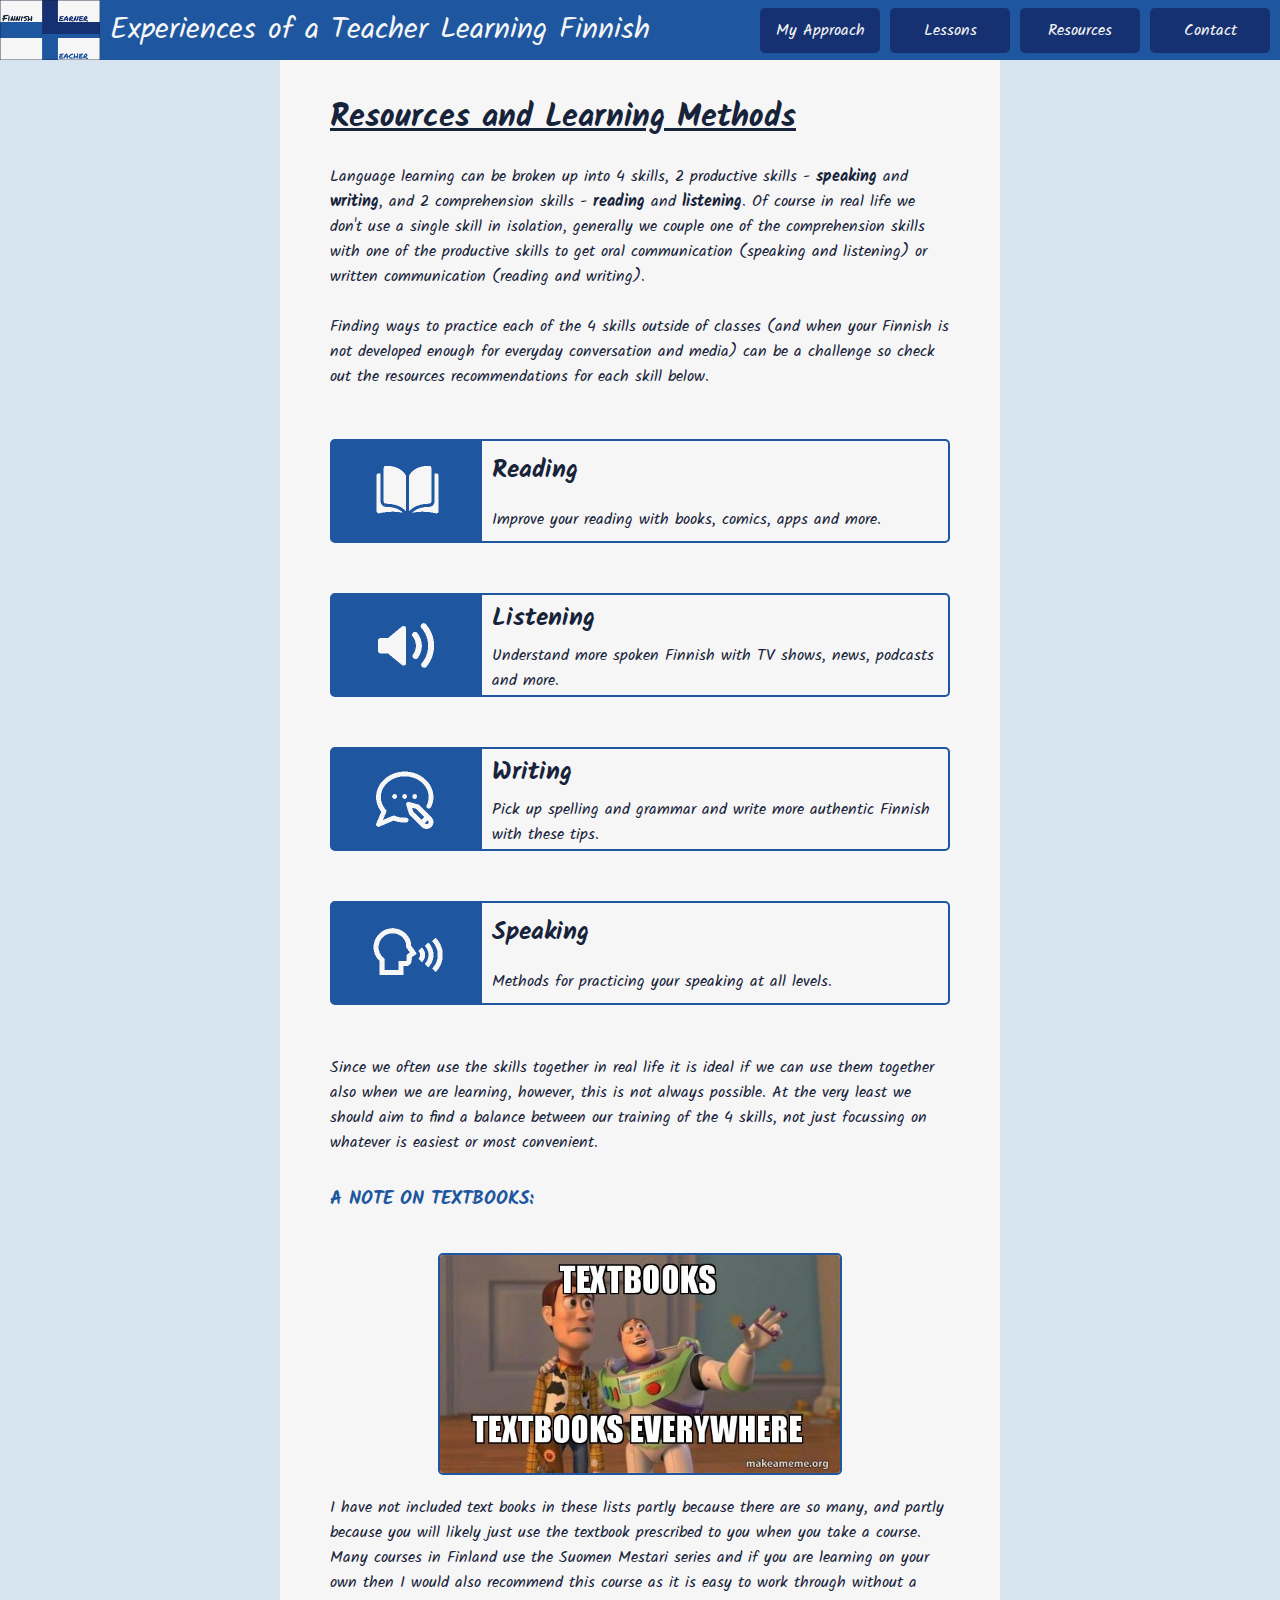
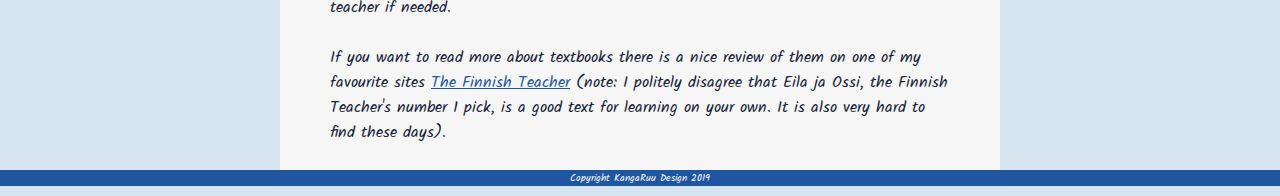
<file: resources.html>
<!DOCTYPE html>

<html>
<head>
  <meta name='viewport' content='width=device-width, initial-scale=1.0, maximum-scale=1.0' />
  <title>Finnish Learner Teacher</title>
  <link href="https://fonts.googleapis.com/css?family=Fredoka+One|Kalam|Raleway|Permanent+Marker&display=swap" rel="stylesheet">
  <link rel="stylesheet" href="styles.css">
</head>
<header>
  <div class="menu-bar">
    <div class="menu-title-container">
      <a href="index.html" id="home-link"><img class="menu-logo" src="flt-logo.png"></a>
      <div class="menu-bar-title">Experiences of a Teacher Learning Finnish</div>
    </div>
    <div class="menu-button-container">
      <div class="menu-button" id="menu-button-approach"><a href="approach.html">My Approach</a></div>
      <div class="menu-button" id="menu-button-lessons"><a href="lessons.html">Lessons</a></div>
      <div class="menu-button" id="menu-button-resources"><a href="resources.html">Resources</a></div>
      <div class="menu-button" id="menu-button-contact"><a href="contact.html">Contact</a></div>
    </div>
  </div>
</header>
<body>
  <div class="info-page-layout">
    <div class="side-panel"></div>
    <div class="main-section">
      <div class="section-heading"><h1>Resources and Learning Methods</h1></div>
      <div class="section-text">Language learning can be broken up into 4 skills, 2 productive skills - <strong>speaking</strong> and <strong>writing</strong>, and 2 comprehension skills - <strong>reading</strong> and <strong>listening</strong>. Of course in real life we don't use a single skill in isolation, generally we couple one of the comprehension skills with one of the productive skills to get oral communication (speaking and listening) or written communication (reading and writing).</br></br>Finding ways to practice each of the 4 skills outside of classes (and when your Finnish is not developed enough for everyday conversation and media) can be a challenge so check out the resources recommendations for each skill below.</div>
      <div class="subpage-links-display">
        <a href="reading-resources.html">
          <div class="subpage-link-container">
            <img class="subpage-link-image" src="Icons/reading.png">
            <div class="subpage-link-title">Reading</div>
            <div class="subpage-link-description">Improve your reading with books, comics, apps and more.</div>
          </div>
        </a>
        <a href="#">
          <div class="subpage-link-container">
            <img class="subpage-link-image" src="Icons/listening.png">
            <div class="subpage-link-title">Listening</div>
            <div class="subpage-link-description">Understand more spoken Finnish with TV shows, news, podcasts and more.</div>
          </div>
        </a>
        <a href="writing-resources.html">
          <div class="subpage-link-container">
            <img class="subpage-link-image" src="Icons/writing.png">
            <div class="subpage-link-title">Writing</div>
            <div class="subpage-link-description">Pick up spelling and grammar and write more authentic Finnish with these tips.</div>
          </div>
        </a>
        <a href="#">
          <div class="subpage-link-container">
            <img class="subpage-link-image" src="Icons/speaking.png">
            <div class="subpage-link-title">Speaking</div>
            <div class="subpage-link-description">Methods for practicing your speaking at all levels.</div>
          </div>
        </a>
      </div>
      <div class="section-text">Since we often use the skills together in real life it is ideal if we can use them together also when we are learning, however, this is not always possible. At the very least we should aim to find a balance between our training of the 4 skills, not just focussing on whatever is easiest or most convenient.</div>
      <div class="section-heading"><h3>A NOTE ON TEXTBOOKS:</h3></div>
      <img class="section-image" src="Images/textbooks.jpg">
      <div class="section-text">I have not included text books in these lists partly because there are so many, and partly because you will likely just use the textbook prescribed to you when you take a course. Many courses in Finland use the Suomen Mestari series and if you are learning on your own then I would also recommend this course as it is easy to work through without a teacher if needed. </br></br>If you want to read more about textbooks there is a nice review of them on one of my favourite sites <a class="styled-link" href="https://thefinnishteacher.weebly.com/top-5-finnish-textbooks-for-teaching-yourself-with.html">The Finnish Teacher</a> (note: I politely disagree that Eila ja Ossi, the Finnish Teacher's number 1 pick, is a good text for learning on your own. It is also very hard to find these days).</br></br></div>
    </div>
    <div class="side-panel"></div>
  </div>
</body>
<div class="footer">Copyright KangaRuu Design 2019</div>
</html>
</file>
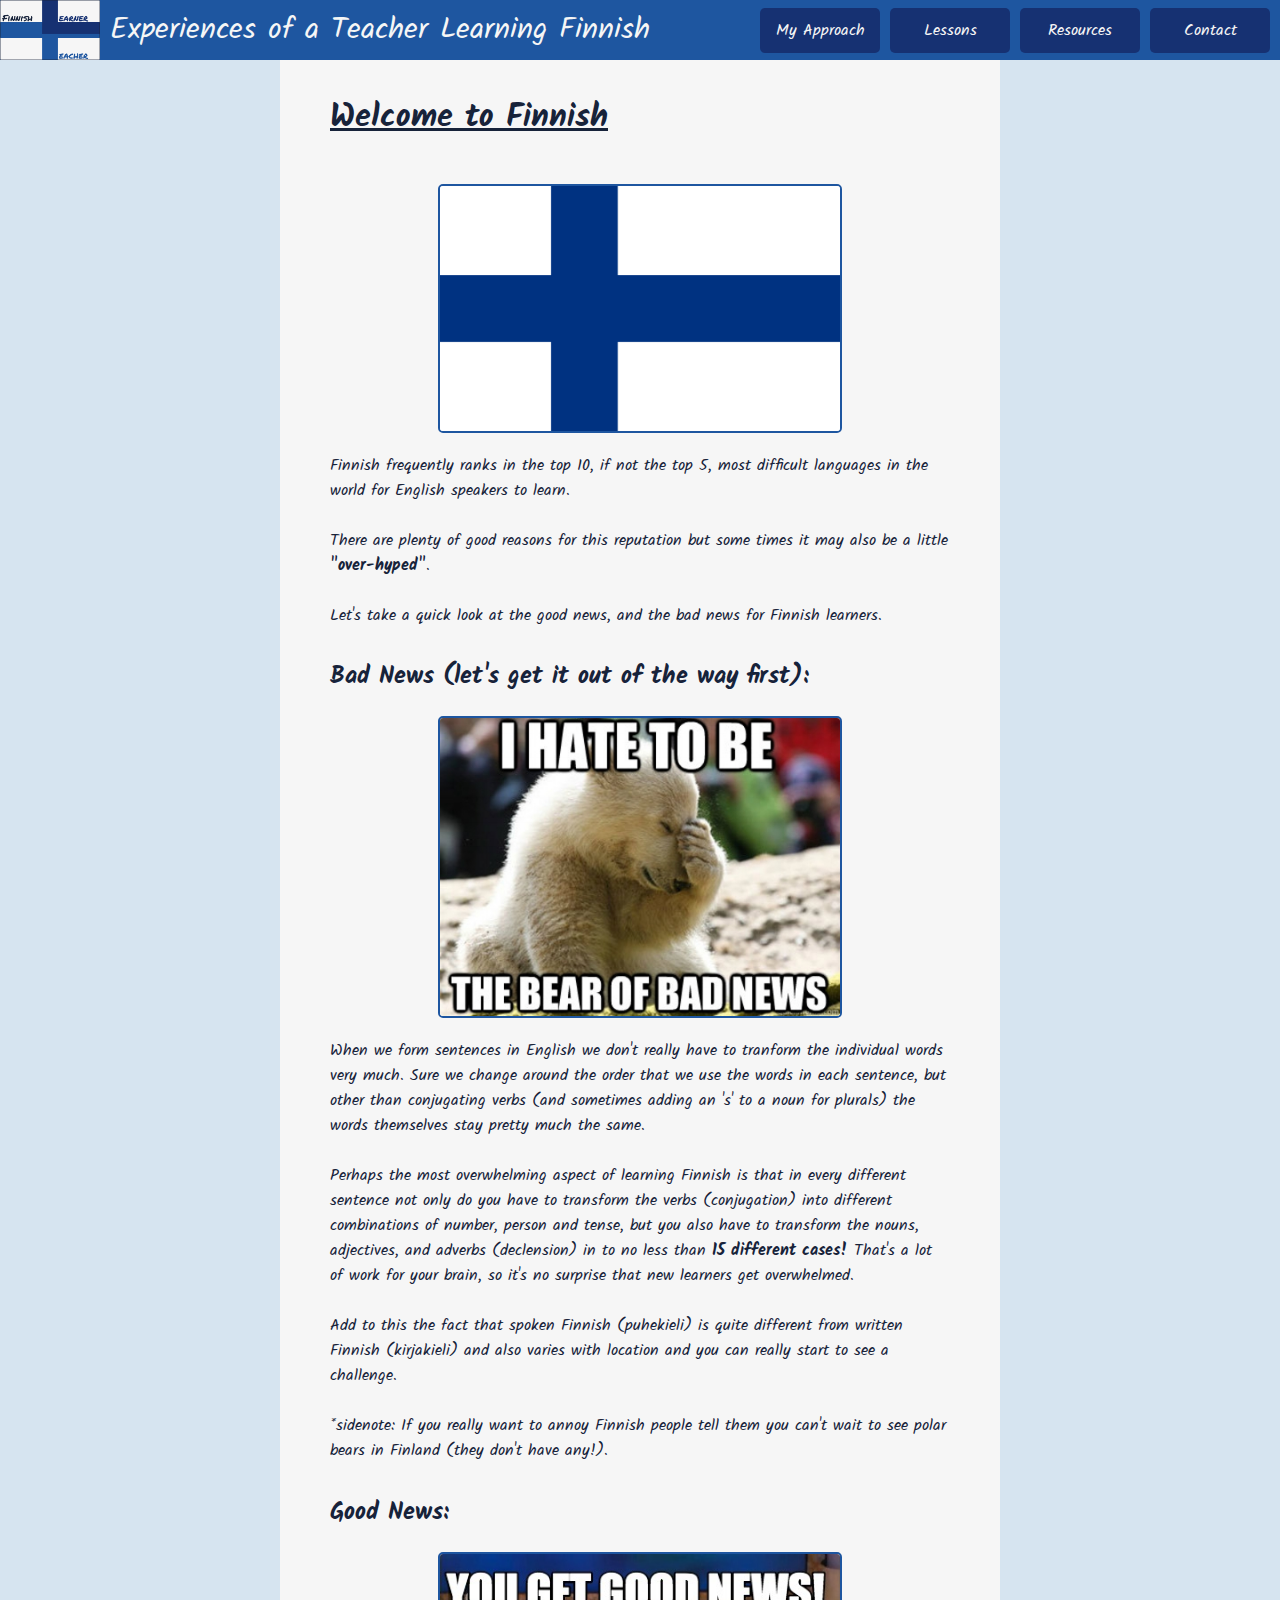
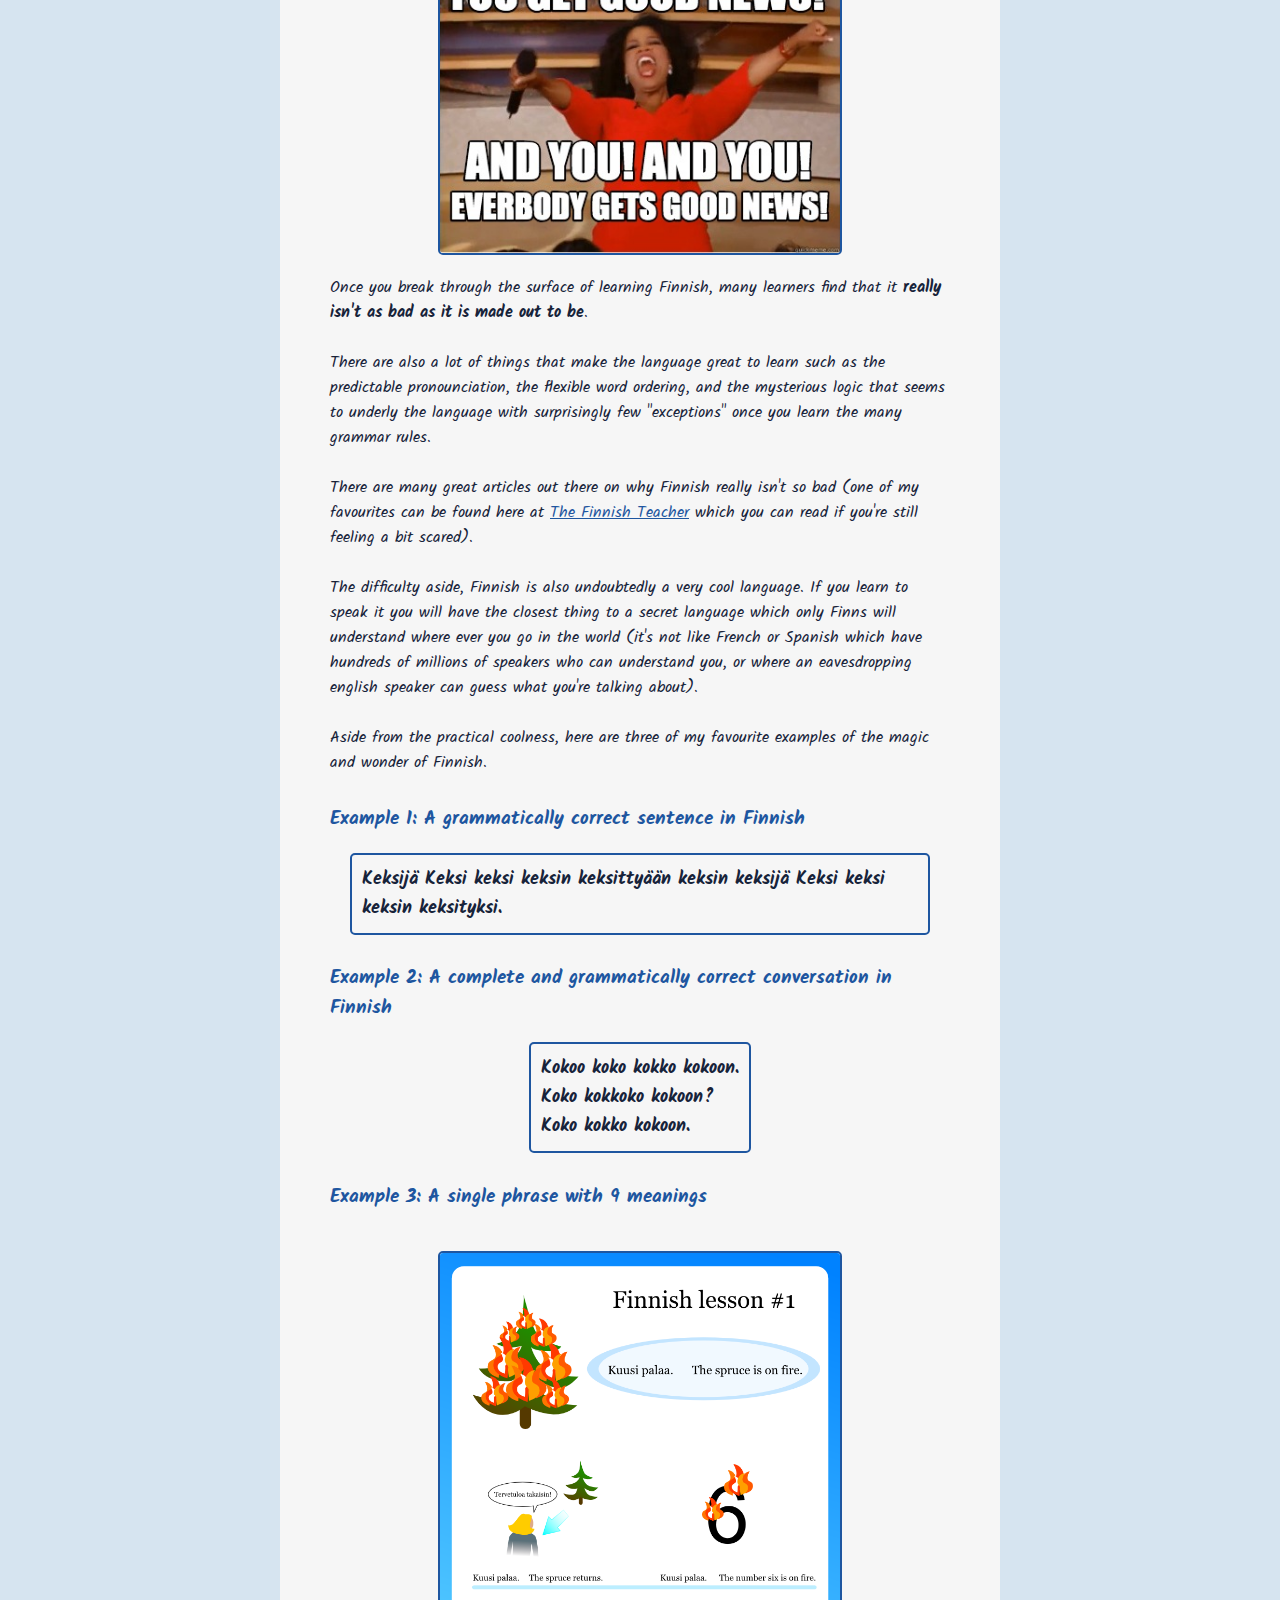
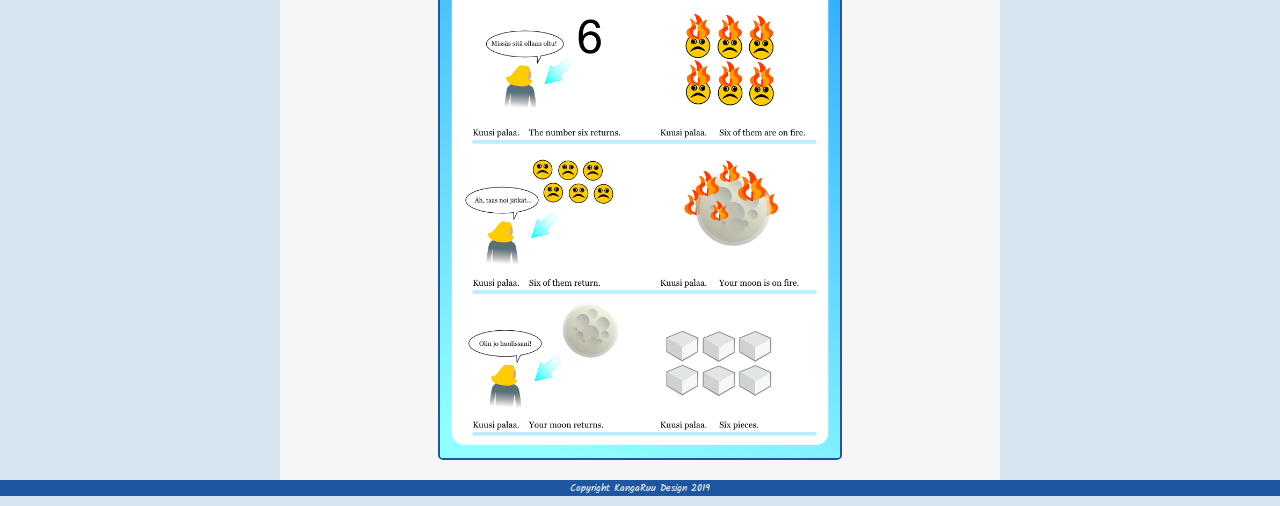
<file: welcome-to-finnish.html>
<!DOCTYPE html>

<html>
<head>
  <meta name='viewport' content='width=device-width, initial-scale=1.0, maximum-scale=1.0' />
  <title>Finnish Learner Teacher</title>
  <link href="https://fonts.googleapis.com/css?family=Fredoka+One|Kalam|Raleway|Permanent+Marker&display=swap" rel="stylesheet">
  <link rel="stylesheet" href="styles.css">
</head>
<header>
  <div class="menu-bar">
    <div class="menu-title-container">
      <a href="index.html" id="home-link"><img class="menu-logo" src="flt-logo.png"></a>
      <div class="menu-bar-title">Experiences of a Teacher Learning Finnish</div>
    </div>
    <div class="menu-button-container">
      <div class="menu-button" id="menu-button-approach"><a href="approach.html">My Approach</a></div>
      <div class="menu-button" id="menu-button-lessons"><a href="lessons.html">Lessons</a></div>
      <div class="menu-button" id="menu-button-resources"><a href="resources.html">Resources</a></div>
      <div class="menu-button" id="menu-button-contact"><a href="contact.html">Contact</a></div>
    </div>
  </div>
</header>
<body>
  <div class="info-page-layout">
    <div class="side-panel"></div>
    <div class="main-section">
      <div class="section-heading"><h1>Welcome to Finnish</h1></div>
      <img class="section-image" src="Icons/finflag.png">
      <div class="section-text">Finnish frequently ranks in the top 10, if not the top 5, most difficult languages in the world for English speakers to learn. </br></br>There are plenty of good reasons for this reputation but some times it may also be a little <strong>"over-hyped"</strong>.</br></br> Let's take a quick look at the good news, and the bad news for Finnish learners.</div>
      <div class="section-heading"><h2>Bad News (let's get it out of the way first):</h2></div>
      <img class="section-image" src="Images/bad-news.jpg">
      <div class="section-text">When we form sentences in English we don't really have to tranform the individual words very much. Sure we change around the order that we use the words in each sentence, but other than conjugating verbs (and sometimes adding an 's' to a noun for plurals) the words themselves stay pretty much the same.</br></br>Perhaps the most overwhelming aspect of learning Finnish is that in every different sentence not only do you have to transform the verbs (conjugation) into different combinations of number, person and tense, but you also have to transform the nouns, adjectives, and adverbs (declension) in to no less than <strong>15 different cases!</strong> That's a lot of work for your brain, so it's no surprise that new learners get overwhelmed. </br></br>Add to this the fact that spoken Finnish (puhekieli) is quite different from written Finnish (kirjakieli) and also varies with location and you can really start to see a challenge. </br></br>*sidenote: If you really want to annoy Finnish people tell them you can't wait to see polar bears in Finland (they don't have any!). </div>
      <div class="section-heading"><h2>Good News:</h2></div>
      <img class="section-image" src="Images/good-news.jpg">
      <div class="section-text">Once you break through the surface of learning Finnish, many learners find that it <strong>really isn't as bad as it is made out to be</strong>. </br></br>There are also a lot of things that make the language great to learn such as the predictable pronounciation, the flexible word ordering, and the mysterious logic that seems to underly the language with surprisingly few "exceptions" once you learn the many grammar rules. </br></br>There are many great articles out there on why Finnish really isn't so bad (one of my favourites can be found here at
      <a class="styled-link" href="https://thefinnishteacher.weebly.com/finnish-an-easy-language-to-learn.html">The Finnish Teacher</a>
      which you can read if you're still feeling a bit scared). </br></br>The difficulty aside, Finnish is also undoubtedly a very cool language. If you learn to speak it you will have the closest thing to a secret language which only Finns will understand where ever you go in the world (it's not like French or Spanish which have hundreds of millions of speakers who can understand you, or where an eavesdropping english speaker can guess what you're talking about). </br></br>Aside from the practical coolness, here are three of my favourite examples of the magic and wonder of Finnish.</div>
      <div class="section-heading"><h3>Example 1: A grammatically correct sentence in Finnish</h3></div>
      <div class="section-example">
        <div class="example-question">Keksijä Keksi keksi keksin keksittyään keksin keksijä Keksi keksi keksin keksityksi.</div>
        <div class="example-answer">Inventor Cookie, invented the cookie. After inventor Cookie had invented the cookie, he invented that the cookie was invented.</div>
      </div>
      <div class="section-heading"><h3>Example 2: A complete and grammatically correct conversation in Finnish</h3></div>
      <div class="section-example">
        <div class="example-question">Kokoo koko kokko kokoon.</br>Koko kokkoko kokoon? </br>Koko kokko kokoon.</div>
        <div class="example-answer">Gather together the whole bonfire.</br>The whole bonfine together?</br>The whole bonfire together.</div>
      </div>
      <div class="section-heading"><h3>Example 3: A single phrase with 9 meanings</h3></div>
      <img class="section-image" src="Images/kuusi-palaa.png">
    </div>
    <div class="side-panel"></div>
  </div>
</body>
<div class="footer">Copyright KangaRuu Design 2019</div>
</html>
</file>
<file: styles.css>
/**-----------------------------------------------------------------
  * Colours and fonts and general formats for the whole page
  -----------------------------------------------------------------*/

:root {
  --color-light-1: #f6f6f6;
  --color-light-2: #d6e4f0;
  --color-dark-1: #1e56a0;
  --color-dark-2: #163172;
  --color-dark-2-hover: #264182;
  --color-line: #17233a;
  --color-success: #42956f;
  --color-fail: #f44336;
  font-family: 'Kalam', Helvetica Neue,Helvetica,Arial,sans-serif;
}

body {
  background:  var(--color-light-2);
  color: var(--color-line);
  margin: 0;
  padding: 0;
}

a {
  color: var(--color-light-1);
  text-decoration: none;
}

.styled-link {
  text-decoration: underline;
}

h1 {
  text-decoration: underline;
}

h2 {
  margin-bottom: 0;
}

h3 {
  color: var(--color-dark-1);
}

li {
  margin-bottom: 10px;
}

/**-----------------------------------------------------------------
  * Header and nav bar design
  -----------------------------------------------------------------*/

.menu-bar {
  display: flex;
  justify-content: space-between;
  background: var(--color-dark-1);
  white-space: nowrap;
  color: var(--color-light-1);
}

.menu-title-container {
  display: flex;
  font-size: 30px;
}

.menu-logo {
  width: 100px;
  align-self: center;
}

#home-link {
  display: inline-block;
  line-height: 0;
}

.menu-bar-title {
  margin-left: 10px;
  align-self: center;
}

.menu-button-container {
  display: flex;
}

.menu-button {
  width: 100px;
  padding: 10px;
  margin-right: 10px;
  border-radius: 5px;
  background: var(--color-dark-2);
  align-self: center;
  text-align: center;
}

.menu-button:hover {
  background: var(--color-dark-2-hover);
}

/**-----------------------------------------------------------------
  * Homepage large Logo and Title Display Design
  -----------------------------------------------------------------*/

.large-logo-title-display {
  display: flex;
  flex-direction: column;
  align-items: center;
  margin-top: 60px;
  margin-bottom: 40px;
}

.large-logo {
  width: 500px;
  height: 300px;
  background: var(--color-light-1);
  position: relative;
  border-style: solid;
  border-color: var(--color-line);
  border-width: 2px;
  border-radius: 5px;
}

.word-finnish {
  position: absolute;
  top: 55px;
  left: 10px;
  color: var(--color-line);
  font-size: 45px;
  font-family: 'Permanent Marker', cursive;
  animation-name: finnish-anim;
  animation-duration: 2s;
  animation-fill-mode: forwards;
}

@keyframes finnish-anim {
  0% {
    top: 55px;
    left: -1000px;
  }
  100% {
    top: 55px;
    left: 10px;
  }

}

.letter-l {
  position: absolute;
  top: 0px;
  left: 210px;
  z-index: 2;
  animation-name: l-anim;
  animation-duration: 3s;
  animation-fill-mode: forwards;
}

@keyframes l-anim {
  0% {
    top: -600px;
    left: 210px;
    visibility: hidden;
  }
  33% {
    top: -600px;
    left: 210px;
    visibility: hidden;
  }
  100% {
    top: 0px;
    left: 210px;
    visibility: visible;
  }
}

.l-vertical {
  width: 80px;
  height: 170px;
  position: absolute;
  background: var(--color-dark-2);
  border-radius: 2px;
}

.l-horizontal {
  width: 290px;
  height: 60px;
  position: absolute;
  top: 110px;
  background: var(--color-dark-2);
  border-radius: 2px;
}

.word-learner {
  position: absolute;
  top: 55px;
  left: 85px;
  font-size: 45px;
  color: var(--color-dark-2);
  font-family: 'Permanent Marker', cursive;
}

.letter-t {
  position: absolute;
  top: 110px;
  animation-name: t-anim;
  animation-duration: 4s;
  animation-fill-mode: forwards;
}

@keyframes t-anim {
  0% {
    top: 110px;
    left: -1000px;
    visibility: hidden;
  }
  50% {
    top: 110px;
    left: -1000px;
    visibility: hidden;
  }
  100% {
    top: 110px;
    left: 0px;
    visibility: visible;
  }
}

.t-vertical {
  width: 80px;
  height: 190px;
  position: absolute;
  left: 210px;
  background: var(--color-dark-1);
  border-radius: 2px;
}

.t-horizontal {
  width: 500px;
  height: 80px;
  position: absolute;
  background: var(--color-dark-1);
  border-radius: 2px;
}

.word-teacher {
  position: absolute;
  top: 135px;
  left: 295px;
  font-size: 45px;
  color: var(--color-dark-1);
  font-family: 'Permanent Marker', cursive;
}

.large-title {
  margin-top: 30px;
  font-size: 48px;
  color: var(--color-line);
}

/**-----------------------------------------------------------------
  * Homepage link display design
  -----------------------------------------------------------------*/

.links-display {
  display: flex;
  margin-left: 10vw;
  margin-right: 10vw;
  justify-content: space-around;
  margin-bottom: 80px;
}

.link-container {
  display: flex;
  flex-direction: column;
  transition: all 250ms ease;
}

.link-container:hover {
  transform: scale(1.2);
}

.link-image {
  width: 200px;
  height: 200px;
  border-radius: 50%;
}

.link-text {
  align-self: center;
  color: var(--color-line);
  font-size: 24px;
}

/**-----------------------------------------------------------------
  * Design for the info pages of the website
  -----------------------------------------------------------------*/

.info-page-layout {
  display: flex;
  justify-content: space-between;
}

.main-section {
  width: 720px;
  display: flex;
  flex-direction: column;
  align-items: center;
  background:  var(--color-light-1);
}

.section-heading {
  margin-top: 10px;
  margin-left: 50px;
  margin-right: 50px;
  align-self: flex-start;
}

.section-text {
  margin-left: 50px;
  margin-right: 50px;
}

.section-text a {
  color: var(--color-dark-1);
}

ul.section-text {
  align-self: flex-start;
}

.section-example {
  position: relative;
  align-items: center;
}

.section-example div {
  margin-left: 70px;
  margin-right: 70px;
  border-width: 2px;
  border-radius: 5px;
  border-style: solid;
  border-color: var(--color-dark-1);
  font-size: 18px;
  padding: 10px;
}

.example-question {
  background-color: var(--color-light-1);
  font-weight: bold;
}

.example-answer {
  position: absolute;
  top: 0;
  left: 0;
  display: none;
  color: var(--color-light-1);
  background-color: var(--color-dark-1);
}

.example-question:hover + .example-answer {
  display: block;
}

.section-image {
  max-width: 400px;
  margin: 20px;
  border-width: 2px;
  border-radius: 5px;
  border-style: solid;
  border-color: var(--color-dark-1);
}

.subpage-link-container {
  margin: 50px;
  color: var(--color-line);
  border-style: solid;
  border-width: 2px;
  border-radius: 5px;
  border-color: var(--color-dark-1);
  transition: all 250ms ease;
  display: grid;
  grid-template-columns: 150px auto;
  grid-column-gap: 10px;
  grid-template-areas:
    "image title"
    "image description";
  align-items: center;
}

.subpage-link-container:hover {
  transform: scale(1.05);
}

.subpage-link-image {
  width: 150px;
  height: 100px;
  grid-area: image;
}

.subpage-link-title {
  grid-area: title;
  font-size: 25px;
  font-weight: bold;
}

.subpage-link-description {
  grid-area: description;
  padding-right: 10px;
}

.about-me-display {
  background: var(--color-dark-1);
  color: var(--color-light-1);
  margin-bottom: 50px;
  display: grid;
  grid-template-columns: 300px auto;
  grid-template-areas:
    "title text"
    "image text";
  align-items: center;
}

.about-me-title {
  grid-area: title;
  font-size: 40px;
  font-weight: bold;
  text-align: center;
  margin-top: 20px;
  text-decoration: underline;
  align-self: flex-end;
}

.about-me-image {
  margin: 20px;
  max-width: 250px;
  border-radius: 50%;
  border-width: 4px;
  border-style: solid;
  border-color: var(--color-light-1);
  grid-area: image;
  align-self: flex-start;
}

.about-me-text {
  grid-area: text;
  padding-right: 20px;
  padding-top: 40px;
  padding-bottom: 40px;
}

.footer {
  background: var(--color-dark-1);
  color: var(--color-light-1);
  text-align: center;
  font-size: 10px;
  margin-bottom: 10px;
}

/**-----------------------------------------------------------------
  * Design for the resource pages of the website
  -----------------------------------------------------------------*/

.res-type-container {
  margin-left: 50px;
  margin-right: 50px;
  margin-top: 25px;
  margin-bottom: 25px;
  color: var(--color-line);
  border-style: solid;
  border-width: 2px;
  border-radius: 5px;
  border-color: var(--color-dark-1);
  background: var(--color-light-2);
  display: grid;
  grid-template-areas:
    "title title"
    "text image"
    "example example";
}

.res-type-title {
  grid-area: title;
  padding: 2px;
  padding-left: 10px;
  font-size: 24px;
  background: var(--color-dark-1);
  color: var(--color-light-1);
}

.res-type-text {
  margin: 20px;
  grid-area: text;
}

.res-type-img {
  width: 250px;
  margin: 20px;
  border-style: solid;
  border-width: 2px;
  border-radius: 5px;
  border-color: var(--color-dark-1);
  grid-area: image;
}

.res-ex-display {
  margin: 20px;
  grid-area: example;
}

.res-ex-container {
  position: relative;
  margin-top: 20px;
  border-style: solid;
  border-width: 2px;
  border-radius: 5px;
  border-color: var(--color-dark-1);
  background: var(--color-dark-1);
  display: grid;
  grid-template-rows: 40px auto;
  grid-template-areas:
    "image title rating"
    "image text level";
  transition: all 250ms ease;
}

.res-ex-container:hover {
transform: scale(1.05);
}

.res-ex-icon {
  grid-area: image;
  width: 200px;
  height: 150px;
  object-fit: cover;
  align-self: center;
}

.res-ex-title {
  grid-area: title;
  padding-left: 10px;
  font-size: 25px;
  color: var(--color-light-1);
}

.res-ex-rating {
  align-self: center;
  justify-self: center;
  height: 25px;
  grid-area: rating;
}

.res-ex-text {
  grid-area: text;
  padding: 10px;
  font-size: 12px;
  color: var(--color-line);
  background: var(--color-light-1);
}

.level-container {
  display: flex;
  grid-gap: 1px;
  flex-direction: column;
  grid-area: level;
  font-size: 12px;
}

.level-container div {
  flex-grow: 1;
  text-align: center;
  padding: 3px;
  border-width: 1px;
  border-style: solid;
  border-color: var(--color-light-1);
}

.level-green {
  background: var(--color-success);
}

.level-red {
  background: var(--color-fail);
}

.res-ex-price {
  position: absolute;
  padding-left: 10px;
  padding-right: 10px;
  font-size: 12px;
  font-weight: bold;
  left: 0px;
  bottom: 0px;
  background: var(--color-success);
  opacity: 90%;
}

#price-paid {
  background: var(--color-fail);
}


/**-----------------------------------------------------------------
  * Media Queries to adjust layouts for different screen sizes
  -----------------------------------------------------------------*/

/* Tablet Mode: Min screen width for regular view is 1210px */
@media (max-width: 1210px) {

  .menu-bar {
    flex-wrap: wrap;
    justify-content: space-evenly;
    padding: 10px;
  }
  .menu-button {
    margin-top: 10px;
  }
  .large-title {
    font-size: 30px;
  }

}

/* Phone Mode: Min screen width for tablet mode view is 720px */
@media only screen and (max-width: 720px) {

  .menu-bar {
    flex-direction: column;
    align-items: center;
  }

  .menu-bar-title {
    display: none;
  }

  .menu-logo {
    width: 80vw;
    margin-top: 10px;
  }

  .menu-button-container {
    flex-direction: column;
    margin-bottom: 3vw;
    margin-top: 3vw;
  }

  .menu-button {
    width: 80vw;
    padding: 5px;
    margin-top: 2px;
    margin-right: 0px;
    border-radius: 5px;
    background: var(--color-dark-2);
    align-self: center;
    text-align: center;
  }

  .large-logo-title-display {
    margin-top: 10px;
  }

  .large-logo {
    display: none;
  }

  .large-title {
    font-family: 'Permanent Marker', cursive;
    text-align: center;
  }

  .links-display {
    flex-direction: column;
    align-items: center;
    margin-left: 0;
    margin-right: 0;
  }

  .link-container {
    margin-bottom: 30px;
  }

  .subpage-link-container {
    grid-column-gap: 0;
    grid-template-columns: 60vw;
    grid-template-areas:
      "image"
      "title"
      "description";
    align-items: center;
    justify-items: center;
  }

  .subpage-link-image {
    justify-content: center;
  }

  .subpage-link-description {
    padding: 10px;
  }

  .about-me-display {
    width: 100%;
    grid-template-areas:
      "title"
      "image"
      "text";
    align-items: center;
    justify-content: center;
  }

  .section-image {
    max-width: 80vw;
  }

  .res-type-container {
    margin-left: 5px;
    margin-right: 5px;
    grid-template-areas:
      "title"
      "image"
      "text"
      "example";
  }

  .res-ex-container {
    grid-template-rows: 40px auto auto;
    grid-template-areas:
      "title rating"
      "text text"
      "image level";
  }

  .res-ex-icon {
    justify-self: center;
    align-self: center;
  }

}
</file>
